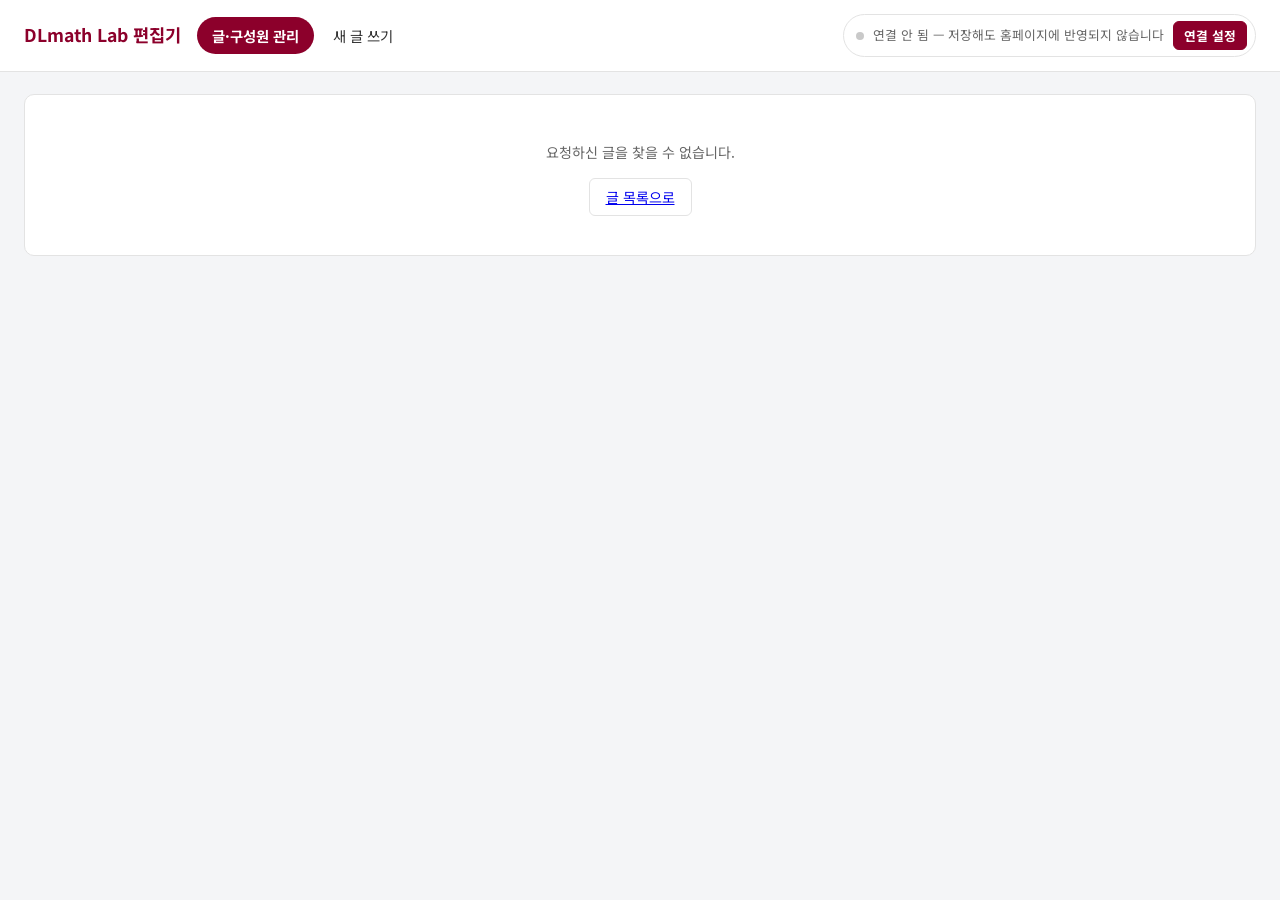
<file: admin-edit.html>
<!DOCTYPE html>
<html lang="ko">
<head>
    <meta charset="UTF-8">
    <meta name="viewport" content="width=device-width, initial-scale=1.0">
    <meta name="robots" content="noindex, nofollow">
    <title>DLmath Lab - 글 수정</title>
    <link href="https://fonts.googleapis.com/css2?family=Noto+Sans+KR:wght@300;400;700&display=swap" rel="stylesheet">
    <link rel="stylesheet" href="admin.css">
</head>
<body>

<div class="admin-top" id="topbar"></div>

<div class="admin-wrap">
    <div id="editor-root"></div>
</div>

<script src="news-data.js"></script>
<script src="people-data.js"></script>
<script src="publications-data.js"></script>
<script src="admin-common.js"></script>
<script src="admin-richtext.js"></script>
<script src="admin-editor.js"></script>
<script>initEditor({ mode: "edit" });</script>

</body>
</html>
</file>
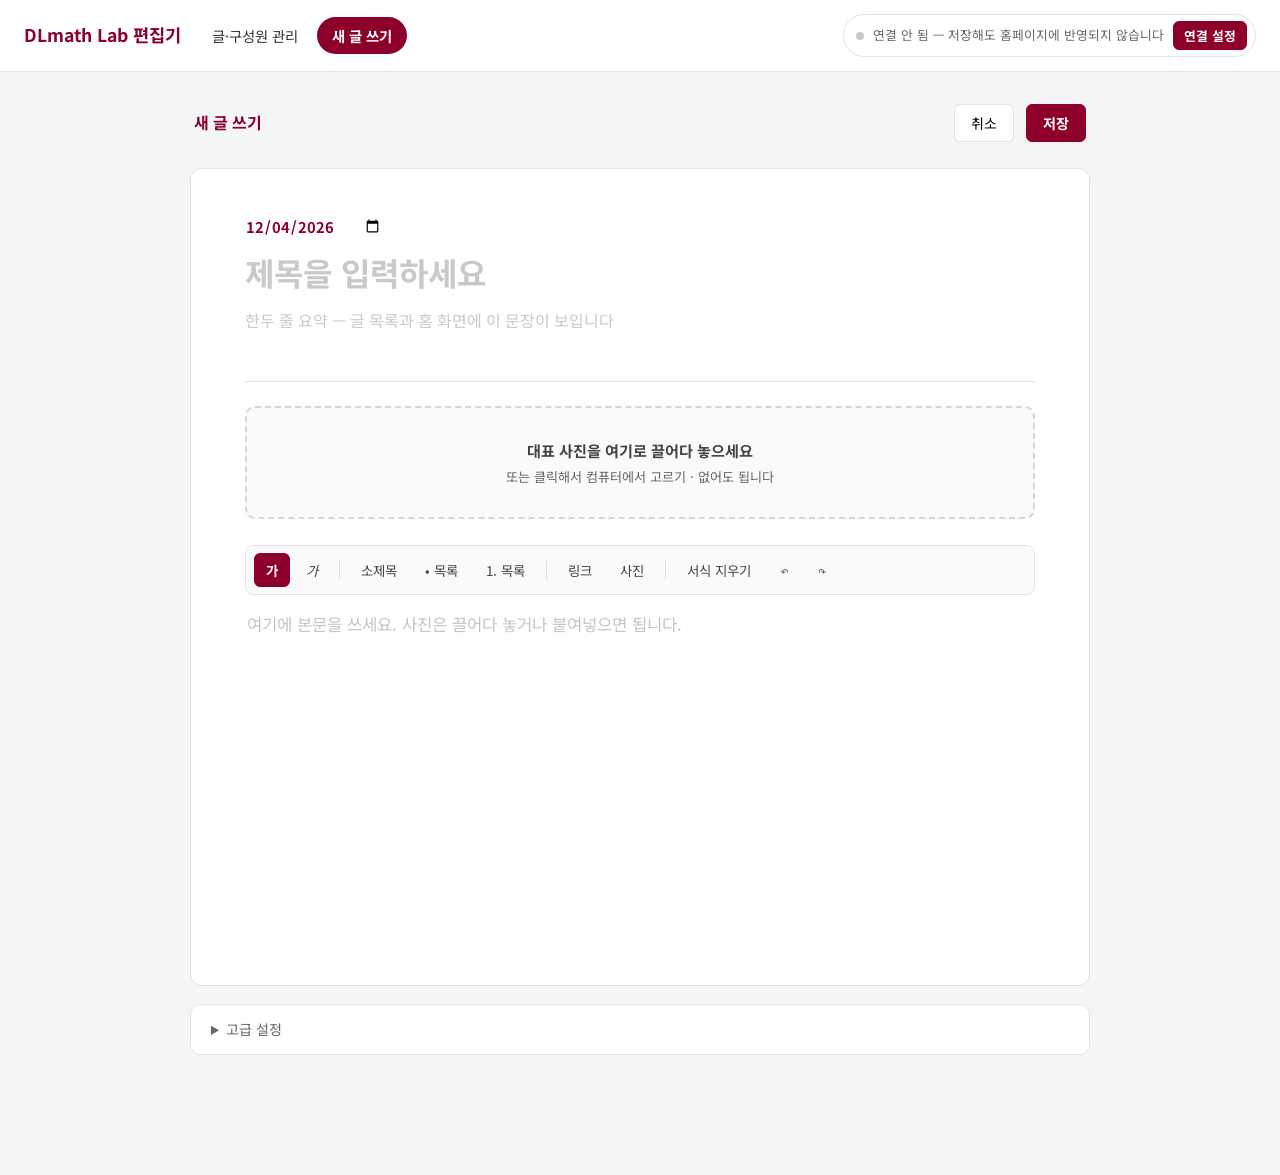
<file: admin-write.html>
<!DOCTYPE html>
<html lang="ko">
<head>
    <meta charset="UTF-8">
    <meta name="viewport" content="width=device-width, initial-scale=1.0">
    <meta name="robots" content="noindex, nofollow">
    <title>DLmath Lab - 새 글 쓰기</title>
    <link href="https://fonts.googleapis.com/css2?family=Noto+Sans+KR:wght@300;400;700&display=swap" rel="stylesheet">
    <link rel="stylesheet" href="admin.css">
</head>
<body>

<div class="admin-top" id="topbar"></div>

<div class="admin-wrap">
    <div id="editor-root"></div>
</div>

<script src="news-data.js"></script>
<script src="people-data.js"></script>
<script src="publications-data.js"></script>
<script src="admin-common.js"></script>
<script src="admin-richtext.js"></script>
<script src="admin-editor.js"></script>
<script>initEditor({ mode: "write" });</script>

</body>
</html>
</file>
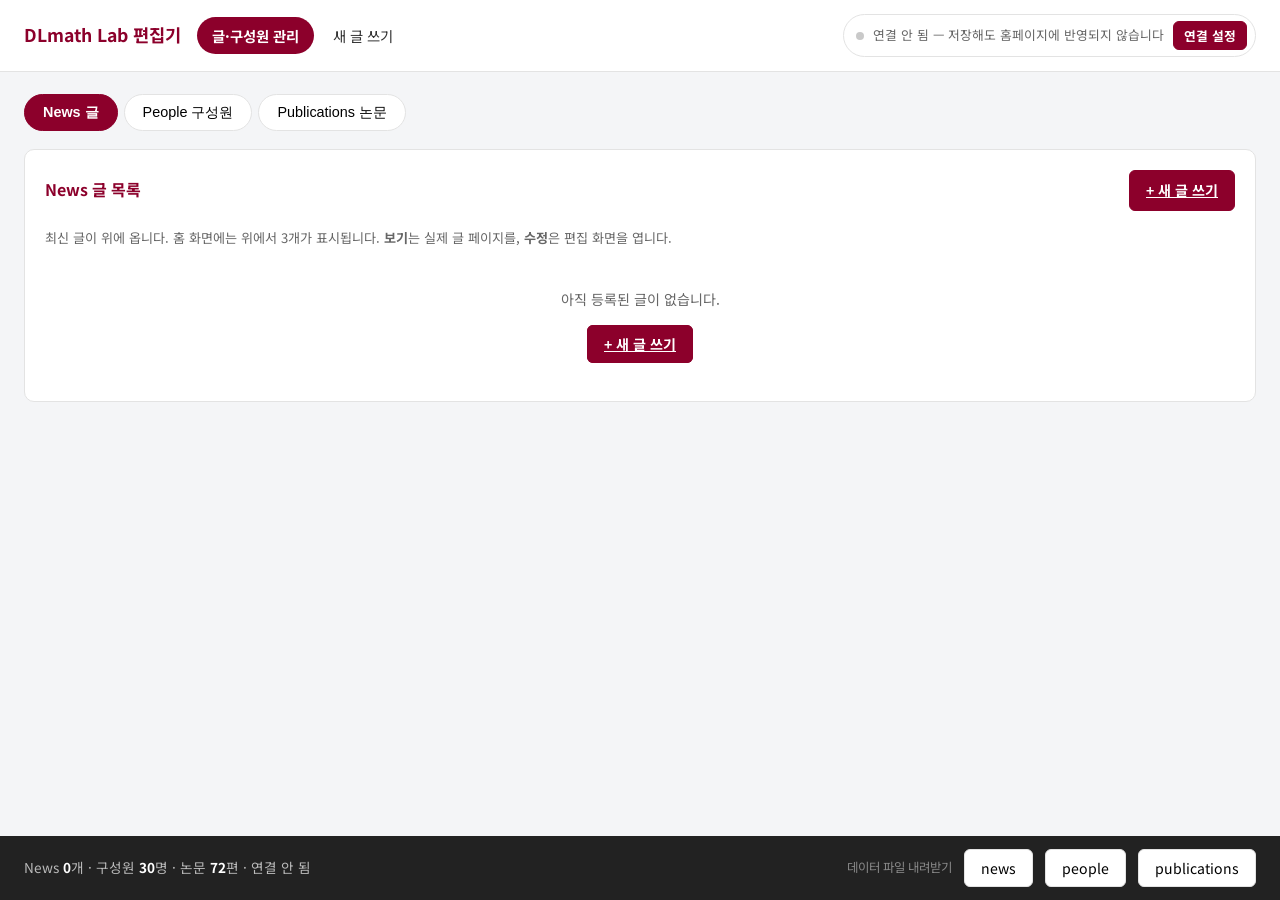
<file: admin.html>
<!DOCTYPE html>
<html lang="ko">
<head>
    <meta charset="UTF-8">
    <meta name="viewport" content="width=device-width, initial-scale=1.0">
    <meta name="robots" content="noindex, nofollow">
    <title>DLmath Lab - 관리</title>
    <link href="https://fonts.googleapis.com/css2?family=Noto+Sans+KR:wght@300;400;700&display=swap" rel="stylesheet">
    <link rel="stylesheet" href="admin.css">
</head>
<body>

<div class="admin-top" id="topbar"></div>

<div class="admin-wrap">

    <!-- 아직 반영되지 않은 편집 안내 -->
    <div class="banner hide" id="draft-banner">
        <div class="grow">
            <b>아직 홈페이지에 반영되지 않은 편집 내용이 있습니다.</b><br>
            오른쪽 위 [연결 설정]에서 GitHub 를 연결하면 [지금 반영]으로 바로 올릴 수 있습니다.
            연결하지 않으면 아래에서 데이터 파일을 내려받아 직접 덮어써야 합니다.
        </div>
        <button class="btn" id="btn-draft-save">지금 반영</button>
        <button class="btn btn-danger" id="btn-draft-drop">편집 버리기</button>
    </div>

    <div class="admin-tabs" style="margin-bottom:18px;">
        <button id="tab-news">News 글</button>
        <button id="tab-people">People 구성원</button>
        <button id="tab-pub">Publications 논문</button>
    </div>


    <!-- ============ News ============ -->
    <div class="panel" id="panel-news">
        <div class="card">
            <div class="editor-head">
                <h2>News 글 목록</h2>
                <div class="spacer"></div>
                <a class="btn btn-main" href="admin-write.html">+ 새 글 쓰기</a>
            </div>
            <p class="hint">
                최신 글이 위에 옵니다. 홈 화면에는 위에서 3개가 표시됩니다.
                <b>보기</b>는 실제 글 페이지를, <b>수정</b>은 편집 화면을 엽니다.
            </p>
            <div class="list" id="news-list"></div>
        </div>
    </div>


    <!-- ============ People ============ -->
    <div class="panel" id="panel-people">
        <div class="cols cols-people">

            <div class="card">
                <h2>구성원</h2>
                <p class="hint">
                    화살표로 순서를 바꾸면 홈페이지에도 그 순서로 나옵니다.
                    졸업한 학생은 [수정]에서 그룹을 Alumni 로 바꾸면 그대로 옮겨집니다.
                </p>
                <div id="people-list"></div>
                <button class="btn" id="btn-add-group" style="margin-top:12px;">+ 그룹 추가</button>
            </div>

            <div class="card hide" id="member-form">
                <h2 id="member-form-title">구성원 수정</h2>

                <div class="field">
                    <label for="m-group">그룹</label>
                    <select id="m-group"></select>
                    <p class="desc">다른 그룹을 고르면 그쪽으로 옮겨집니다.</p>
                </div>

                <div class="field">
                    <label for="m-name">이름</label>
                    <input type="text" id="m-name" placeholder="예) Younghyuk Kim">
                    <p class="desc">필수 항목입니다.</p>
                </div>

                <div class="field">
                    <label for="m-role">역할</label>
                    <input type="text" id="m-role" placeholder="예) Professor">
                    <p class="desc">이름 바로 아래 한 줄. 학생은 보통 비워둡니다.</p>
                </div>

                <div class="field">
                    <label for="m-degree">Degree</label>
                    <input type="text" id="m-degree" placeholder="예) M.S. Alumni | 2025">
                </div>

                <div class="field">
                    <label for="m-current">Current</label>
                    <input type="text" id="m-current" placeholder="예) Ph.D. student at Cornell University">
                </div>

                <div class="field">
                    <label for="m-email">Email</label>
                    <input type="text" id="m-email" placeholder="예) abc@korea.ac.kr">
                </div>

                <div class="field">
                    <label for="m-interests">Research Interests</label>
                    <textarea id="m-interests" rows="2" placeholder="예) Deep Learning, Computer Vision"></textarea>
                </div>

                <div class="field">
                    <label for="m-homepage">Homepage</label>
                    <input type="text" id="m-homepage" placeholder="https://...">
                    <p class="desc">반드시 https:// 로 시작해야 합니다. 비우면 표시되지 않습니다.</p>
                </div>

                <div class="form-actions">
                    <button class="btn btn-main" id="btn-save-member">적용</button>
                    <button class="btn" id="btn-cancel-member">닫기</button>
                </div>
            </div>

        </div>
    </div>


    <!-- ============ Publications ============ -->
    <div class="panel" id="panel-pub">
        <div class="cols cols-people">

            <div class="card">
                <div class="editor-head">
                    <h2>논문</h2>
                    <div class="spacer"></div>
                    <button class="btn btn-main" id="btn-add-pub">+ 논문 추가</button>
                </div>
                <p class="hint">
                    연도별로 묶여서 표시되고, 홈페이지에도 같은 순서로 나옵니다.
                    화살표는 <b>같은 연도 안에서만</b> 자리를 바꿉니다.
                </p>
                <div id="pub-list"></div>
            </div>

            <div class="card hide" id="pub-form">
                <h2 id="pub-form-title">논문 수정</h2>

                <div class="field">
                    <label for="p-year">연도</label>
                    <input type="text" id="p-year" placeholder="2026" style="max-width:140px;">
                    <p class="desc">네 자리 숫자. 이 값으로 연도별로 묶입니다.</p>
                </div>

                <div class="field">
                    <label for="p-title">논문 제목</label>
                    <textarea id="p-title" rows="3" placeholder="논문 제목을 그대로 적어 주세요"></textarea>
                </div>

                <div class="field">
                    <label for="p-venue">학술지 / 학회</label>
                    <input type="text" id="p-venue" placeholder="예) Journal of Statistical Physics 192, 146">
                    <p class="desc">권·호·쪽수까지 함께 적으면 됩니다.</p>
                </div>

                <div class="field">
                    <label>학술지 글자색</label>
                    <div class="swatches" id="p-colors"></div>
                    <div style="display:flex;align-items:center;gap:12px;margin-top:10px;">
                        <input type="text" id="p-color" placeholder="#0a7a3d" style="max-width:150px;">
                        <label class="check"><input type="checkbox" id="p-bold"> 굵게</label>
                    </div>
                    <p class="desc">위에서 고르거나, 직접 색상 코드를 적어도 됩니다. 비우면 기본 파랑입니다.</p>
                    <div class="pub-preview" id="p-preview"></div>
                </div>

                <div class="field">
                    <label for="p-link">링크 (선택)</label>
                    <input type="text" id="p-link" placeholder="https://...">
                    <p class="desc">비워두면 제목으로 구글 학술검색을 여는 주소가 자동으로 만들어집니다.</p>
                </div>

                <div class="form-actions">
                    <button class="btn btn-main" id="btn-save-pub">적용</button>
                    <button class="btn" id="btn-cancel-pub">닫기</button>
                </div>
            </div>

        </div>
    </div>

</div>


<div class="savebar">
    <div class="msg" id="status"></div>
    <span class="dl-label">데이터 파일 내려받기</span>
    <button class="btn" id="btn-dl-news">news</button>
    <button class="btn" id="btn-dl-people">people</button>
    <button class="btn" id="btn-dl-pub">publications</button>
</div>

<script src="news-data.js"></script>
<script src="people-data.js"></script>
<script src="publications-data.js"></script>
<script src="admin-common.js"></script>
<script src="admin.js"></script>

</body>
</html>
</file>
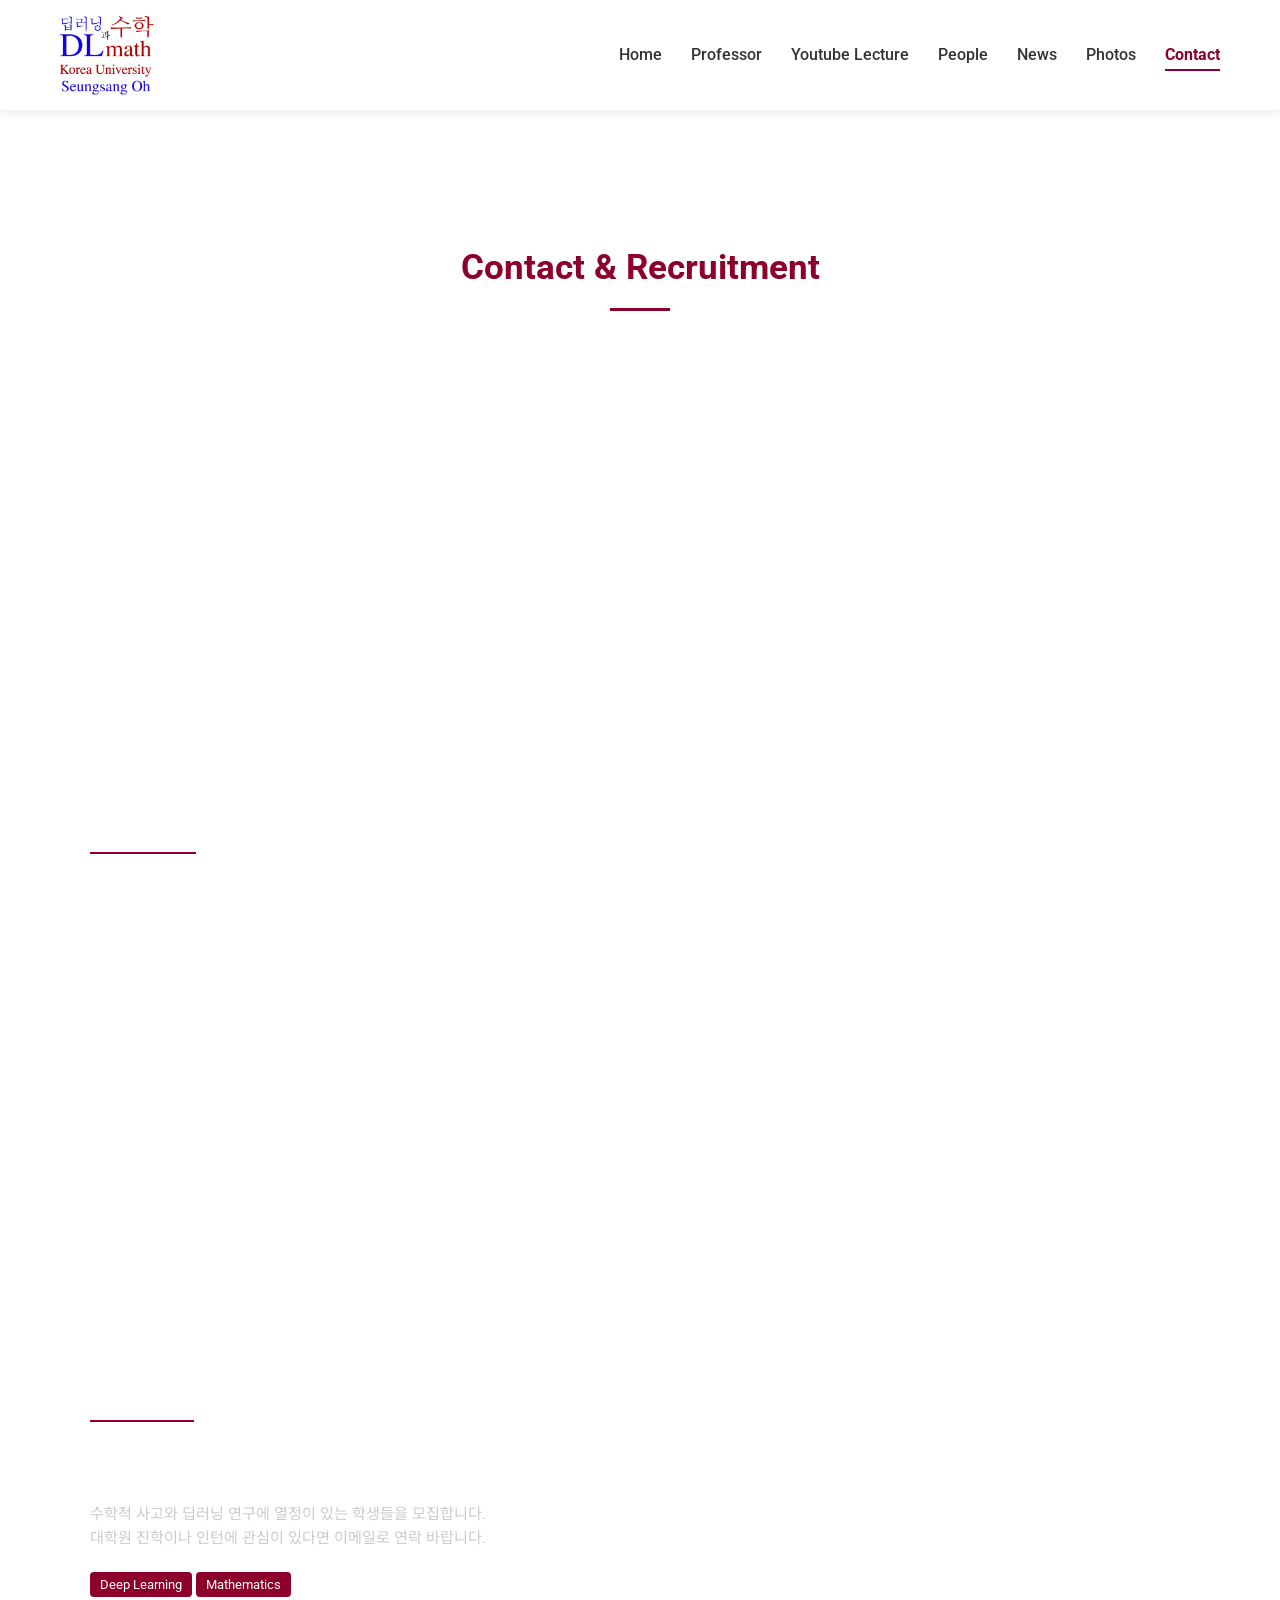
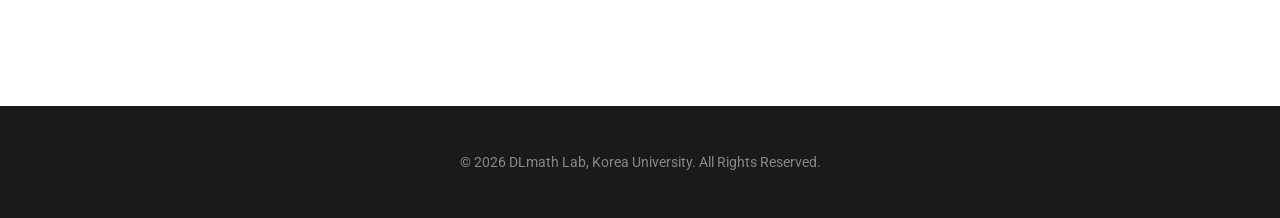
<file: contact.html>
<!DOCTYPE html>
<html lang="ko">
<head>
    <meta charset="UTF-8">
    <meta name="viewport" content="width=device-width, initial-scale=1.0">
    <title>DLmath Lab - Contact</title>
    <link href="https://fonts.googleapis.com/css2?family=Noto+Sans+KR:wght@300;400;700&family=Roboto:wght@300;400;700&display=swap" rel="stylesheet">
    <link rel="stylesheet" href="style.css">
</head>
<body>

    <header class="header">
        <div class="container nav-container">
            <div class="logo">
                <a href="index.html">
                    <img src="jpg/Logo/Logo.jpg" alt="DLmath Logo" class="logo-img">
                </a>
            </div>
            <nav class="nav-menu">
                <a href="index.html">Home</a>
                <a href="https://sites.google.com/view/seungsangoh/" target="_blank" rel="noopener">Professor</a>
                <a href="for_students.html">Youtube Lecture</a>
                <a href="people.html">People</a>
                <a href="news.html">News</a>
                <a href="photos.html">Photos</a>
                <a href="contact.html" class="active">Contact</a>
            </nav>
        </div>
    </header>

    <main class="sub-page-content">
        <div class="section-container">
            <h2 class="section-title">Contact & Recruitment</h2>
            
            <div class="contact-layout">
                <div class="map-box">
                    <iframe 
                        width="100%" 
                        height="400" 
                        style="border:0;" 
                        loading="lazy" 
                        allowfullscreen 
                        referrerpolicy="no-referrer-when-downgrade"
                        src="https://www.google.com/maps?q=서울특별시+성북구+안암동3가+137-11&output=embed">
                    </iframe>
                </div>

                <div class="contact-info bg-dark" style="padding: 30px; border-radius: 8px; color: white;">
                    <h3 style="color: #fff; border-bottom: 2px solid #8C002B; display:inline-block; padding-bottom:5px;">Contact Info</h3>
                    <p style="margin-top: 20px;">
                        <strong>Address:</strong><br>
                        서울특별시 성북구 안암동3가 137-11 520호<br>
                        (고려대학교 아산이학관)<br><br>
                        Room 520, Asan Science Building Korea University<br>
                        137-11 Anam-dong 3-ga, Seongbuk-gu<br>
                        Seoul 02841<br>
                        Republic of Korea<br>
                    </p>
                    <p>
                        <strong>Email:</strong><br>
                        seungsang@korea.ac.kr
                    </p>
                    <p>
                        <strong>TEL:</strong><br>
                        +82-2-3290-3086
                    </p>
                    <p>
                        <strong>학생 연구실:</strong><br>
                        고려대학교 아산이학관 532A호<br>
                        Room 532A, Asan Science Building Korea University
                    </p>

                    <br>

                    <h3 style="color: #fff; border-bottom: 2px solid #8C002B; display:inline-block; padding-bottom:5px;">Recruitment</h3>
                    <p style="margin-top: 20px;">
                        <strong>We are looking for motivated students!</strong>
                    </p>
                    <p style="font-size: 0.95rem; color: #ccc;">
                        수학적 사고와 딥러닝 연구에 열정이 있는 학생들을 모집합니다.<br>
                        대학원 진학이나 인턴에 관심이 있다면 이메일로 연락 바랍니다.
                    </p>
                    <div style="margin-top: 20px;">
                        <span style="background-color: #8C002B; padding: 5px 10px; border-radius: 4px; font-size: 0.8rem;">Deep Learning</span>
                        <span style="background-color: #8C002B; padding: 5px 10px; border-radius: 4px; font-size: 0.8rem;">Mathematics</span>
                    </div>
                </div>
            </div>
        </div>
    </main>

    <footer>
        <p>© 2026 DLmath Lab, Korea University. All Rights Reserved.</p>
    </footer>

</body>

</html>
</file>
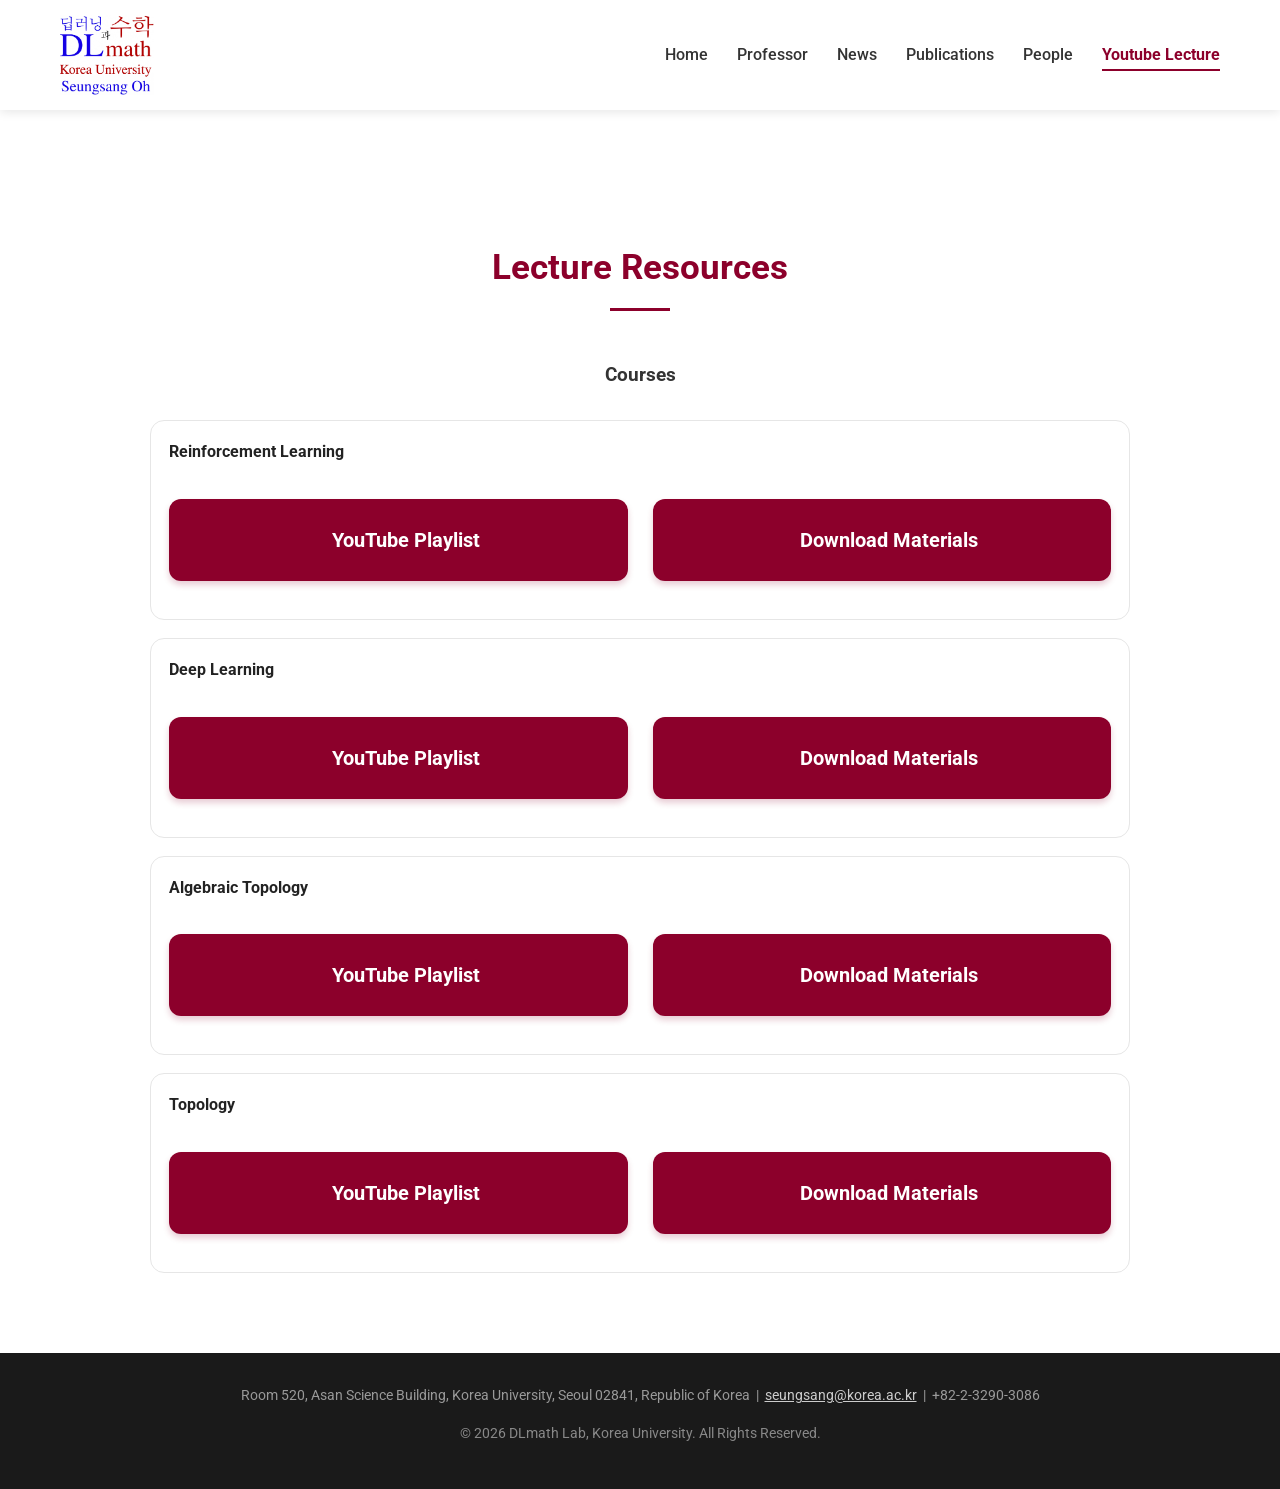
<file: for_students.html>
<!DOCTYPE html>
<html lang="ko">
<head>
    <meta charset="UTF-8">
    <meta name="viewport" content="width=device-width, initial-scale=1.0">
    <title>DLmath Lab - For Students</title>
    <link href="https://fonts.googleapis.com/css2?family=Noto+Sans+KR:wght@300;400;700&family=Roboto:wght@300;400;700&display=swap" rel="stylesheet">
    <link rel="stylesheet" href="style.css">
</head>
<body>

    <header class="header">
        <div class="container nav-container">
            <div class="logo">
                <a href="index.html">
                    <img src="jpg/Logo/Logo.jpg" alt="DLmath Logo" class="logo-img">
                </a>
            </div>
            <nav class="nav-menu">
                <a href="index.html">Home</a>
                <a href="https://sites.google.com/view/seungsangoh/" target="_blank" rel="noopener noreferrer">Professor</a>
                <a href="news.html">News</a>
                <a href="publications.html">Publications</a>
                <a href="people.html">People</a>
                <a href="for_students.html" class="active">Youtube Lecture</a>
            </nav>
        </div>
    </header>

    <main class="sub-page-content">
        <div class="section-container">
            <h2 class="section-title">Lecture Resources</h2>

            <!-- ✅ Courses: YouTube + Download paired -->
            <div class="video-section">
                <h3 style="text-align:center; margin-bottom: 30px; color:#333;">Courses</h3>

                <!-- 카드들을 깔끔히 보이게: 기존 CSS 건드리기 싫으면 인라인로 최소만 -->
                <div style="display:grid; gap:18px; max-width: 980px; margin: 0 auto;">
                    
                    <!-- Reinforcement Learning -->
                    <div style="border:1px solid #e6e6e6; border-radius:14px; padding:18px;">
                        <h4 style="margin:0 0 14px 0; color:#222;">Reinforcement Learning</h4>
                        <div class="button-grid">
                            <a href="https://www.youtube.com/watch?v=HXIbrL-glpU&list=PLvbUC2Zh5oJtYXow4jawpZJ2xBel6vGhC" target="_blank" class="youtube-btn">
                                <span class="icon"></span> YouTube Playlist
                            </a>
                            <a href="https://drive.google.com/uc?export=download&id=1531Lf_pPbhTW1SZYcSvsxRq-TBpIrir-" class="youtube-btn">
                                <span class="icon"></span> Download Materials
                            </a>
                        </div>
                    </div>

                    <!-- Deep Learning -->
                    <div style="border:1px solid #e6e6e6; border-radius:14px; padding:18px;">
                        <h4 style="margin:0 0 14px 0; color:#222;">Deep Learning</h4>
                        <div class="button-grid">
                            <a href="https://www.youtube.com/watch?v=dkm0RrmnH4s&list=PLvbUC2Zh5oJvByu9KL82bswYT2IKf0K1M" target="_blank" class="youtube-btn">
                                <span class="icon"></span> YouTube Playlist
                            </a>
                            <a href="https://drive.google.com/uc?export=download&id=1PQtL045bsPZ8UmtC1kVZxj9XC-vbqDuX" class="youtube-btn">
                                <span class="icon"></span> Download Materials
                            </a>
                        </div>
                    </div>

                    <!-- Algebraic Topology -->
                    <div style="border:1px solid #e6e6e6; border-radius:14px; padding:18px;">
                        <h4 style="margin:0 0 14px 0; color:#222;">Algebraic Topology</h4>
                        <div class="button-grid">
                            <a href="https://www.youtube.com/watch?v=Lpuhr9M7ufE&list=PLvbUC2Zh5oJt4nGm9jX5egv7fEocQnPoz" target="_blank" class="youtube-btn">
                                <span class="icon"></span> YouTube Playlist
                            </a>
                            <a href="https://drive.google.com/uc?export=download&id=13IViTj26W0R_MyVT4CKJN5WowFF2Mpzs" class="youtube-btn">
                                <span class="icon"></span> Download Materials
                            </a>
                        </div>
                    </div>

                    <!-- Topology -->
                    <div style="border:1px solid #e6e6e6; border-radius:14px; padding:18px;">
                        <h4 style="margin:0 0 14px 0; color:#222;">Topology</h4>
                        <div class="button-grid">
                            <a href="https://www.youtube.com/watch?v=6sjt8_vbrzY&list=PLvbUC2Zh5oJty3nPh-MD1K2Nc9p82DoCt" target="_blank" class="youtube-btn">
                                <span class="icon"></span> YouTube Playlist
                            </a>
                            <a href="https://drive.google.com/uc?export=download&id=1K5KCvupgBJxMzD0W6THEU2muYcKLpOjC" class="youtube-btn">
                                <span class="icon"></span> Download Materials
                            </a>
                        </div>
                    </div>

                </div>
            </div>

        </div>
    </main>

    <footer>
        <p class="footer-contact">
            Room 520, Asan Science Building, Korea University, Seoul 02841, Republic of Korea
            &nbsp;|&nbsp; <a href="mailto:seungsang@korea.ac.kr">seungsang@korea.ac.kr</a>
            &nbsp;|&nbsp; +82-2-3290-3086
        </p>
        <p>© 2026 DLmath Lab, Korea University. All Rights Reserved.</p>
    </footer>

</body>
</html>
</file>
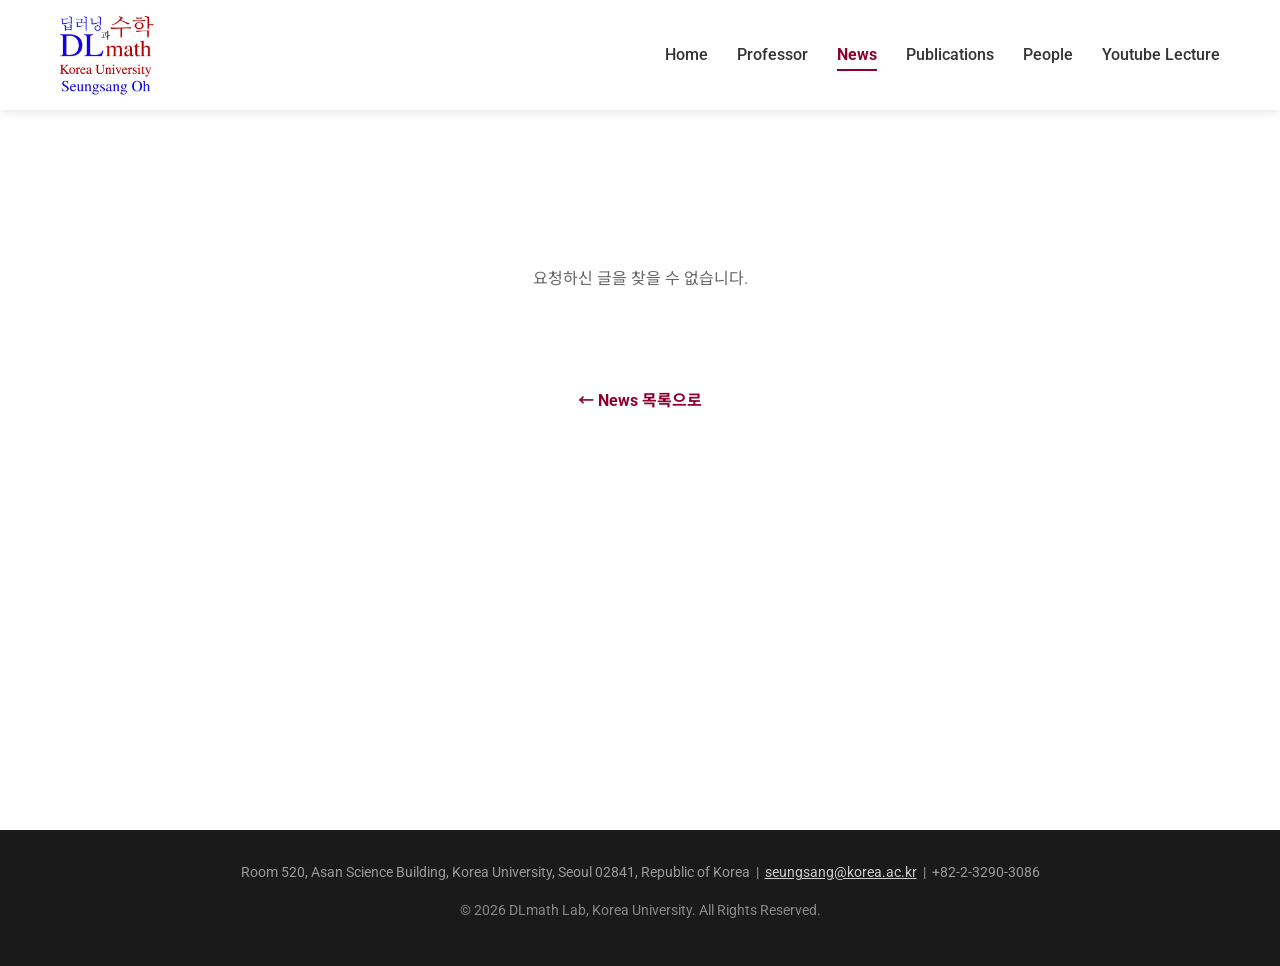
<file: news-post.html>
<!DOCTYPE html>
<html lang="ko">
<head>
    <meta charset="UTF-8">
    <meta name="viewport" content="width=device-width, initial-scale=1.0">
    <title>DLmath Lab - News</title>
    <link href="https://fonts.googleapis.com/css2?family=Noto+Sans+KR:wght@300;400;700&family=Roboto:wght@300;400;700&display=swap" rel="stylesheet">
    <link rel="stylesheet" href="style.css">
</head>
<body>

    <header class="header">
        <div class="container nav-container">
            <div class="logo">
                <a href="index.html">
                    <img src="jpg/Logo/Logo.jpg" alt="DLmath Logo" class="logo-img">
                </a>
            </div>
            <nav class="nav-menu">
                <a href="index.html">Home</a>
                <a href="https://sites.google.com/view/seungsangoh/" target="_blank" rel="noopener noreferrer">Professor</a>
                <a href="news.html" class="active">News</a>
                <a href="publications.html">Publications</a>
                <a href="people.html">People</a>
                <a href="for_students.html">Youtube Lecture</a>
            </nav>
        </div>
    </header>

    <main class="sub-page-content">
        <div class="section-container">
            <article id="news-post" class="news-post"></article>
        </div>
    </main>

    <footer>
        <p class="footer-contact">
            Room 520, Asan Science Building, Korea University, Seoul 02841, Republic of Korea
            &nbsp;|&nbsp; <a href="mailto:seungsang@korea.ac.kr">seungsang@korea.ac.kr</a>
            &nbsp;|&nbsp; +82-2-3290-3086
        </p>
        <p>&copy; 2026 DLmath Lab, Korea University. All Rights Reserved.</p>
    </footer>

    <script src="news-data.js"></script>
    <script src="news.js"></script>
    <script>renderNewsPost();</script>

</body>
</html>
</file>
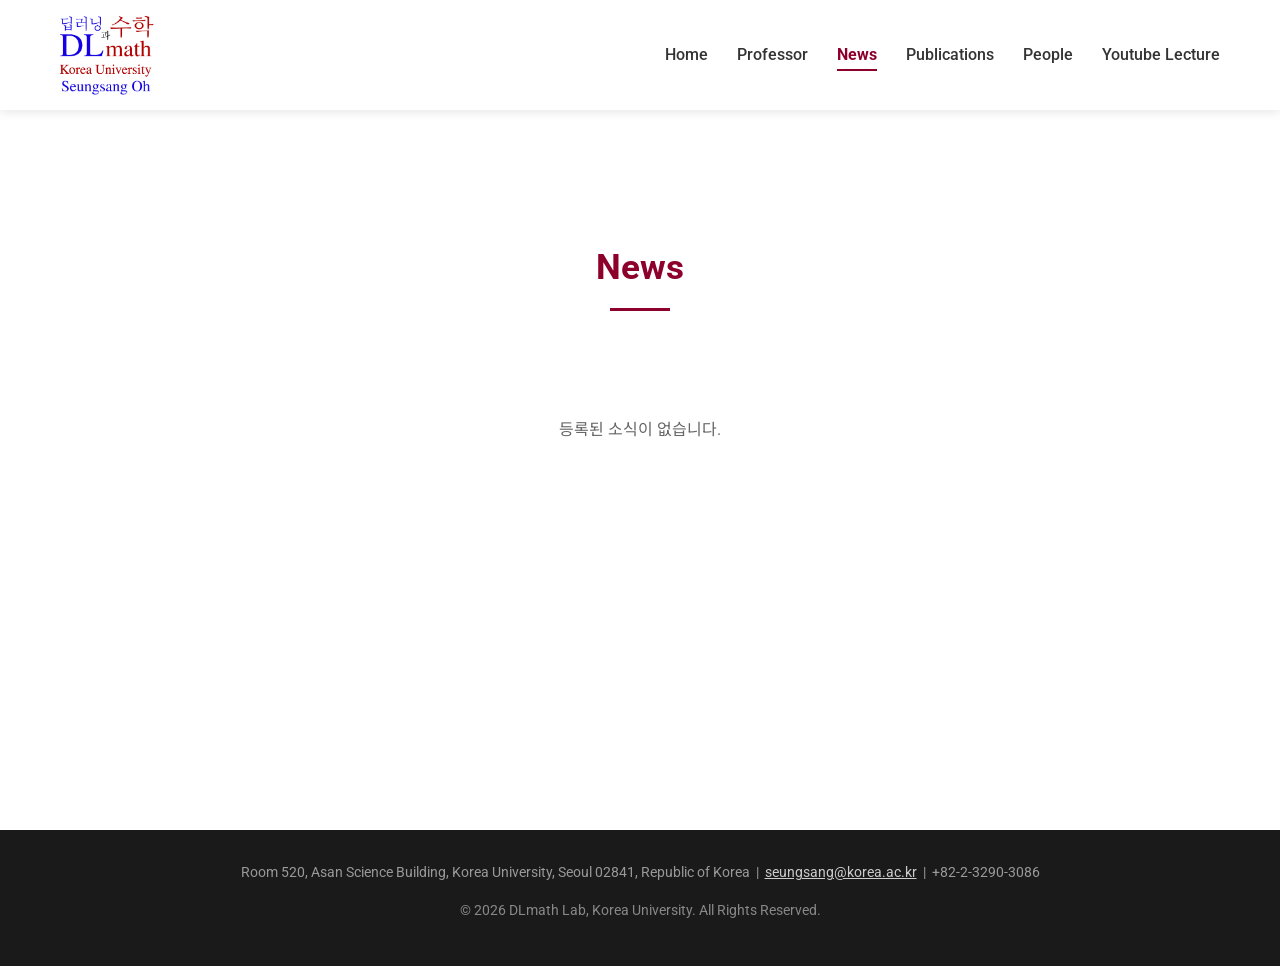
<file: news.html>
<!DOCTYPE html>
<html lang="ko">
<head>
    <meta charset="UTF-8">
    <meta name="viewport" content="width=device-width, initial-scale=1.0">
    <title>DLmath Lab - News</title>
    <meta name="description" content="News and announcements from DLmath Lab, Department of Mathematics, Korea University." />
    <link rel="canonical" href="https://dlmath-lab.github.io/news.html" />
    <link href="https://fonts.googleapis.com/css2?family=Noto+Sans+KR:wght@300;400;700&family=Roboto:wght@300;400;700&display=swap" rel="stylesheet">
    <link rel="stylesheet" href="style.css">
</head>
<body>

    <header class="header">
        <div class="container nav-container">
            <div class="logo">
                <a href="index.html">
                    <img src="jpg/Logo/Logo.jpg" alt="DLmath Logo" class="logo-img">
                </a>
            </div>
            <nav class="nav-menu">
                <a href="index.html">Home</a>
                <a href="https://sites.google.com/view/seungsangoh/" target="_blank" rel="noopener noreferrer">Professor</a>
                <a href="news.html" class="active">News</a>
                <a href="publications.html">Publications</a>
                <a href="people.html">People</a>
                <a href="for_students.html">Youtube Lecture</a>
            </nav>
        </div>
    </header>

    <main class="sub-page-content">
        <div class="section-container">
            <h2 class="section-title">News</h2>
            <div id="news-all" class="news-list"></div>
        </div>
    </main>

    <footer>
        <p class="footer-contact">
            Room 520, Asan Science Building, Korea University, Seoul 02841, Republic of Korea
            &nbsp;|&nbsp; <a href="mailto:seungsang@korea.ac.kr">seungsang@korea.ac.kr</a>
            &nbsp;|&nbsp; +82-2-3290-3086
        </p>
        <p>&copy; 2026 DLmath Lab, Korea University. All Rights Reserved.</p>
    </footer>

    <script src="news-data.js"></script>
    <script src="news.js"></script>
    <script>renderNewsList("news-all");</script>

</body>
</html>
</file>
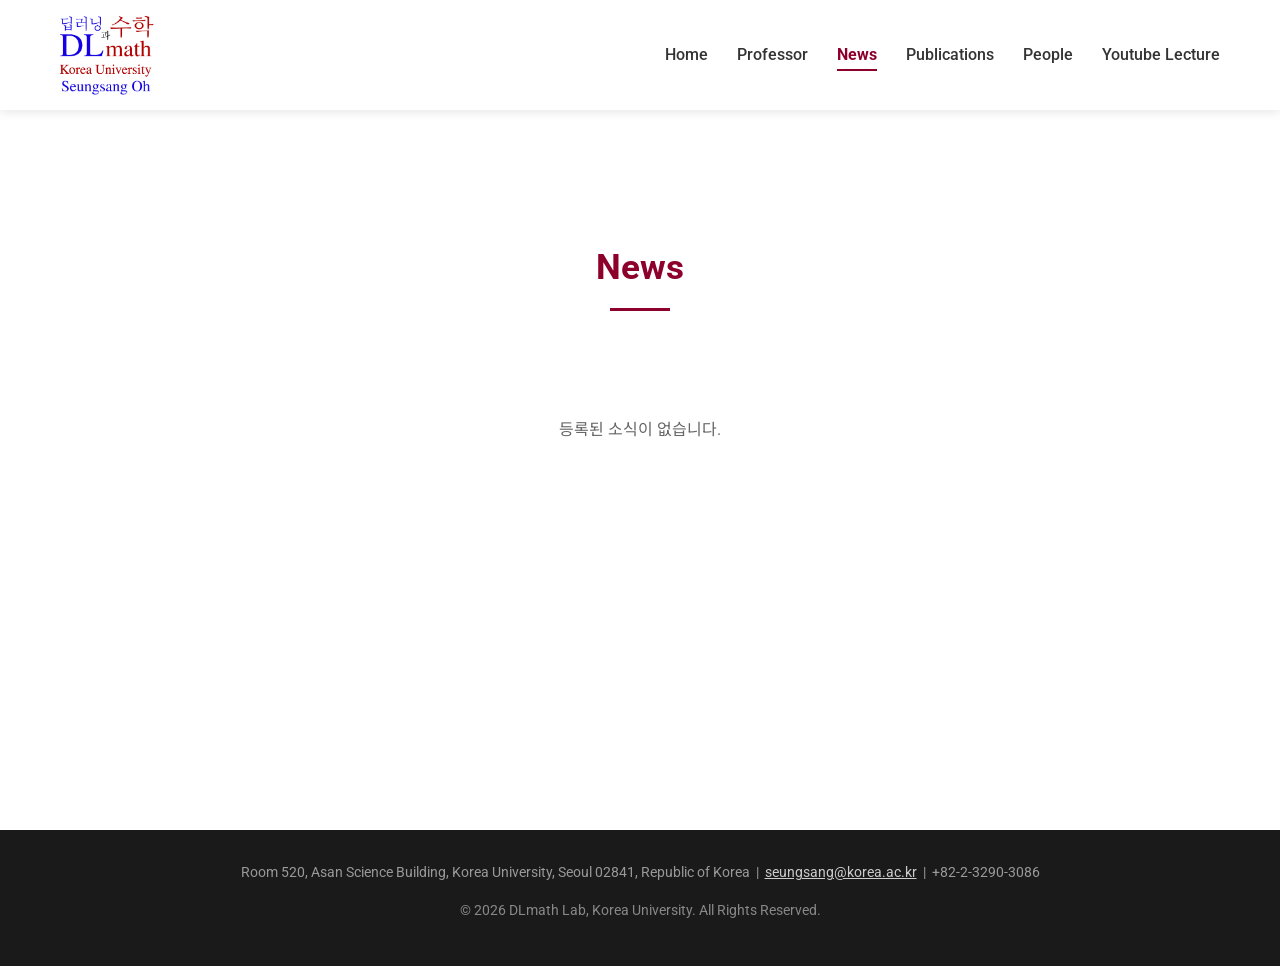
<file: projects.html>
<!DOCTYPE html>
<html lang="ko">
<head>
  <meta charset="UTF-8">
  <meta name="viewport" content="width=device-width, initial-scale=1.0">
  <meta http-equiv="refresh" content="0; url=news.html#projects">
  <link rel="canonical" href="https://dlmath-lab.github.io/news.html#projects">
  <title>Projects moved to News | DLmath Lab</title>
</head>
<body>
  <p>Projects have moved to <a href="news.html#projects">News</a>.</p>
</body>
</html>
</file>
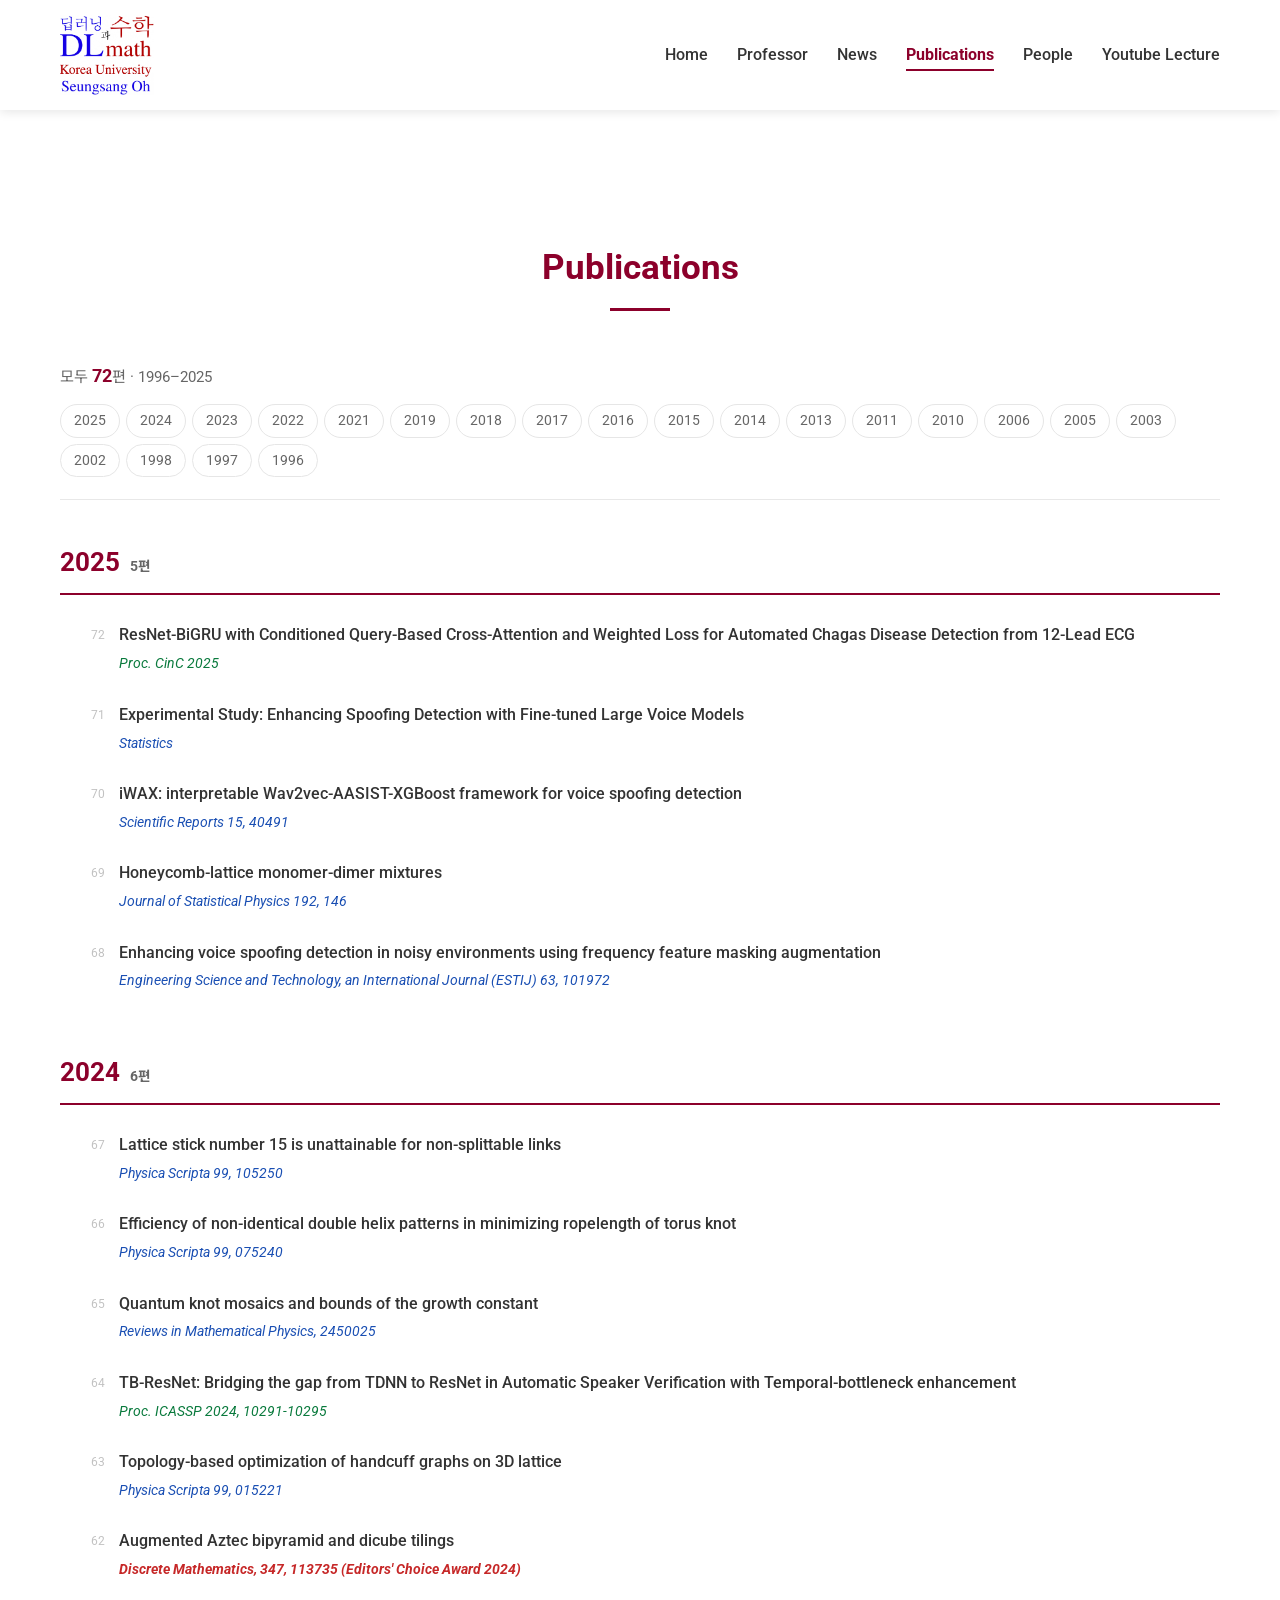
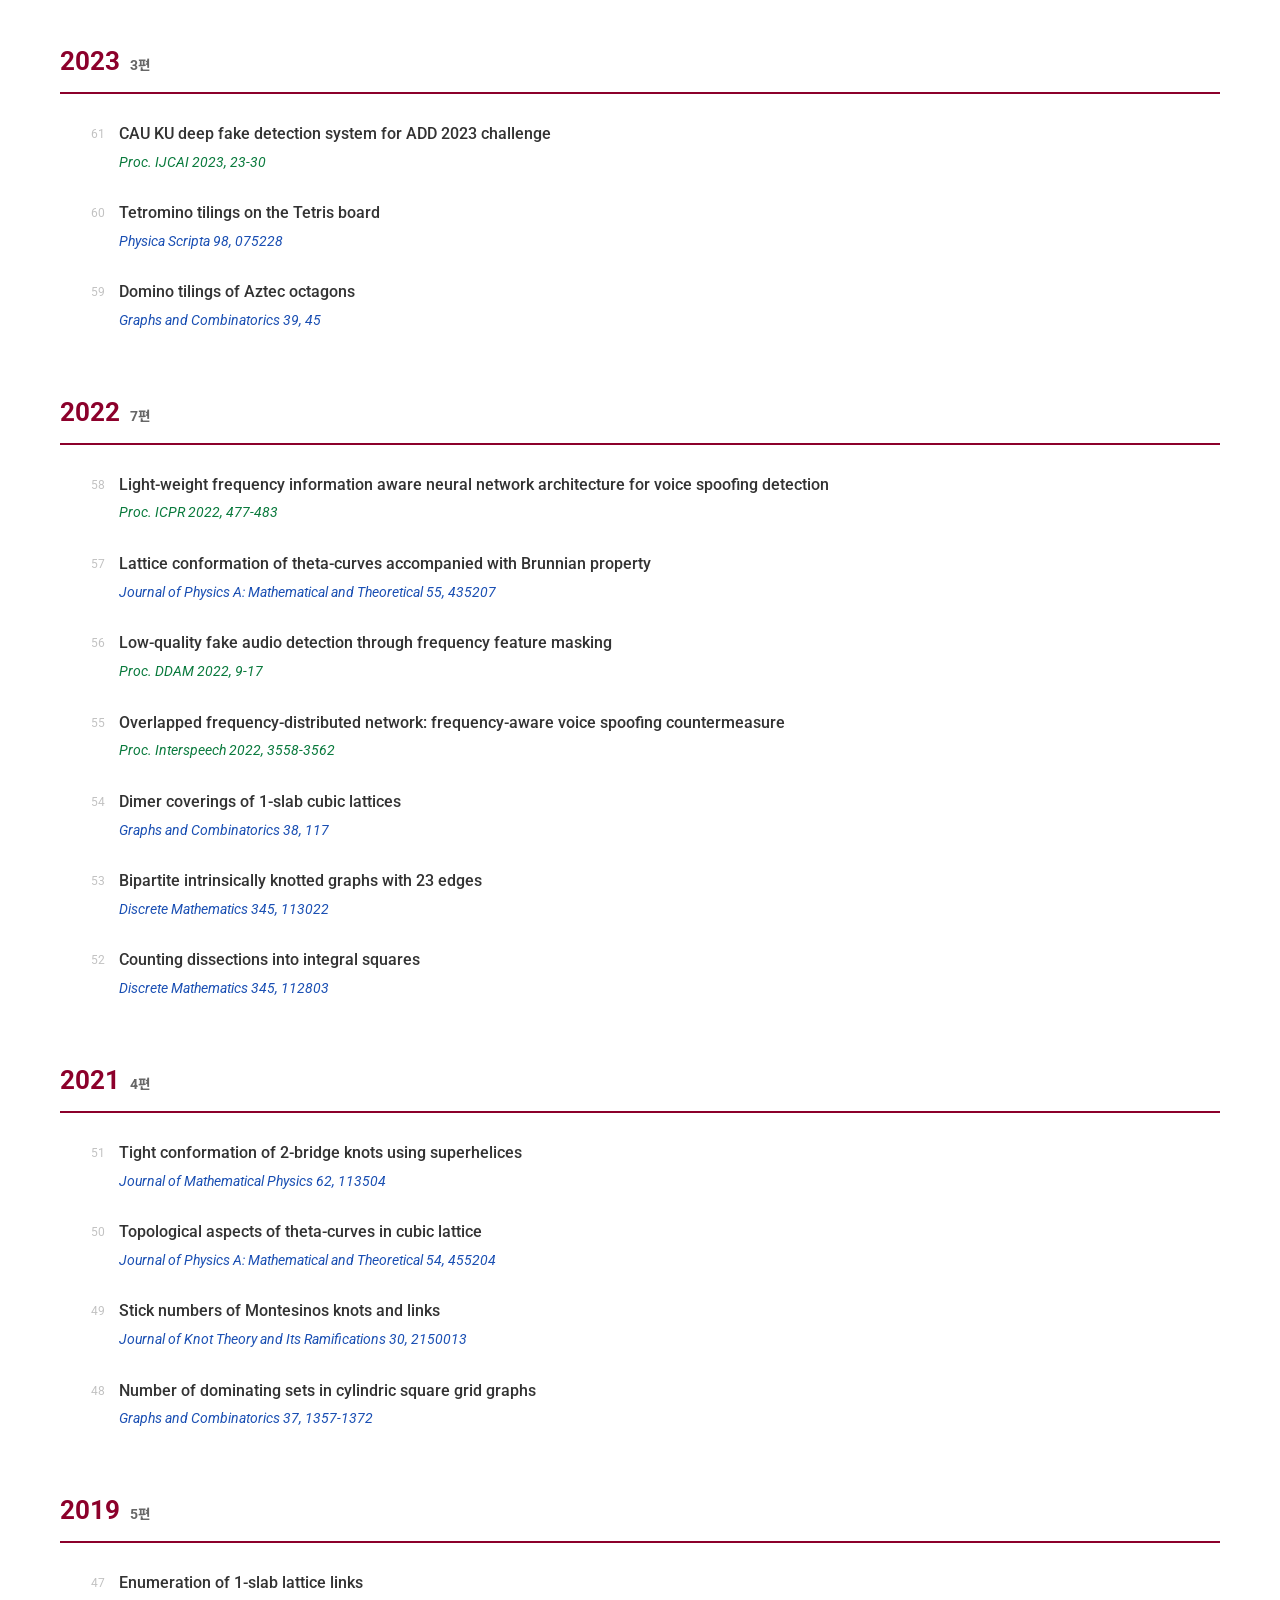
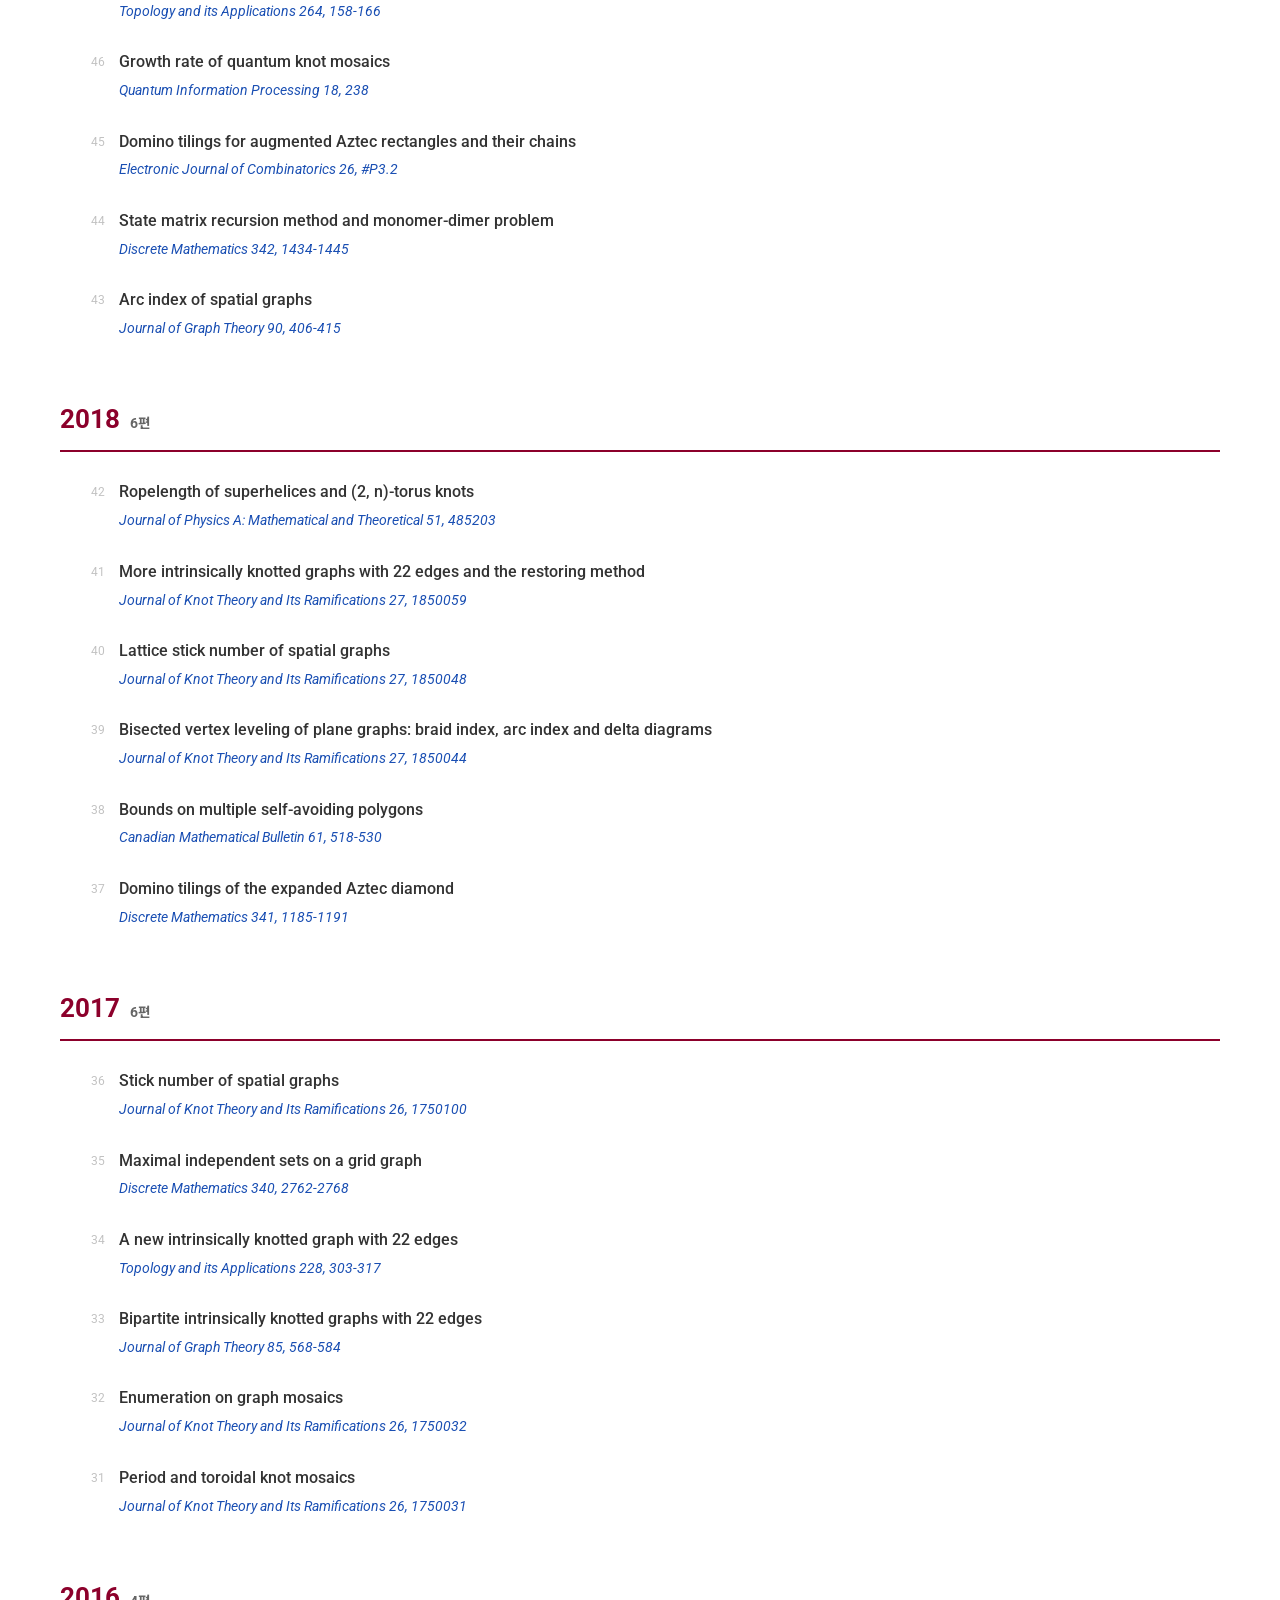
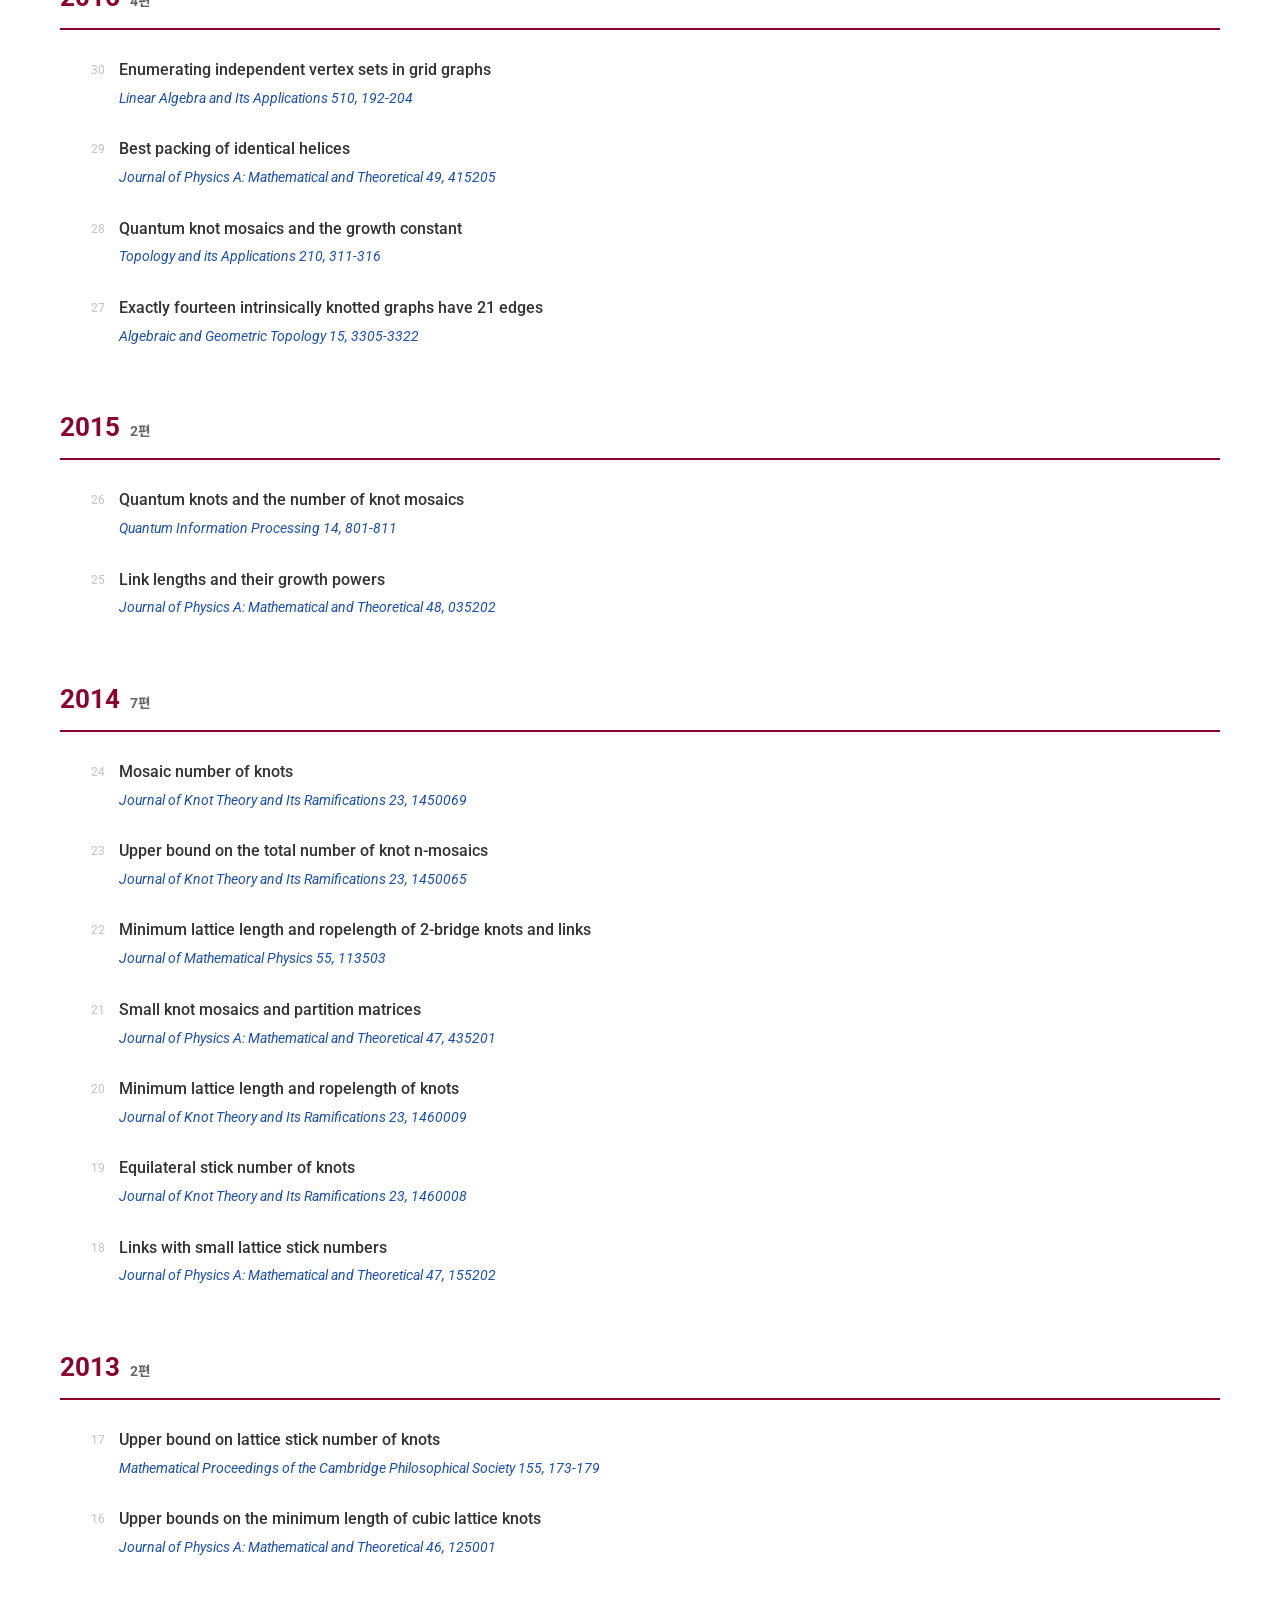
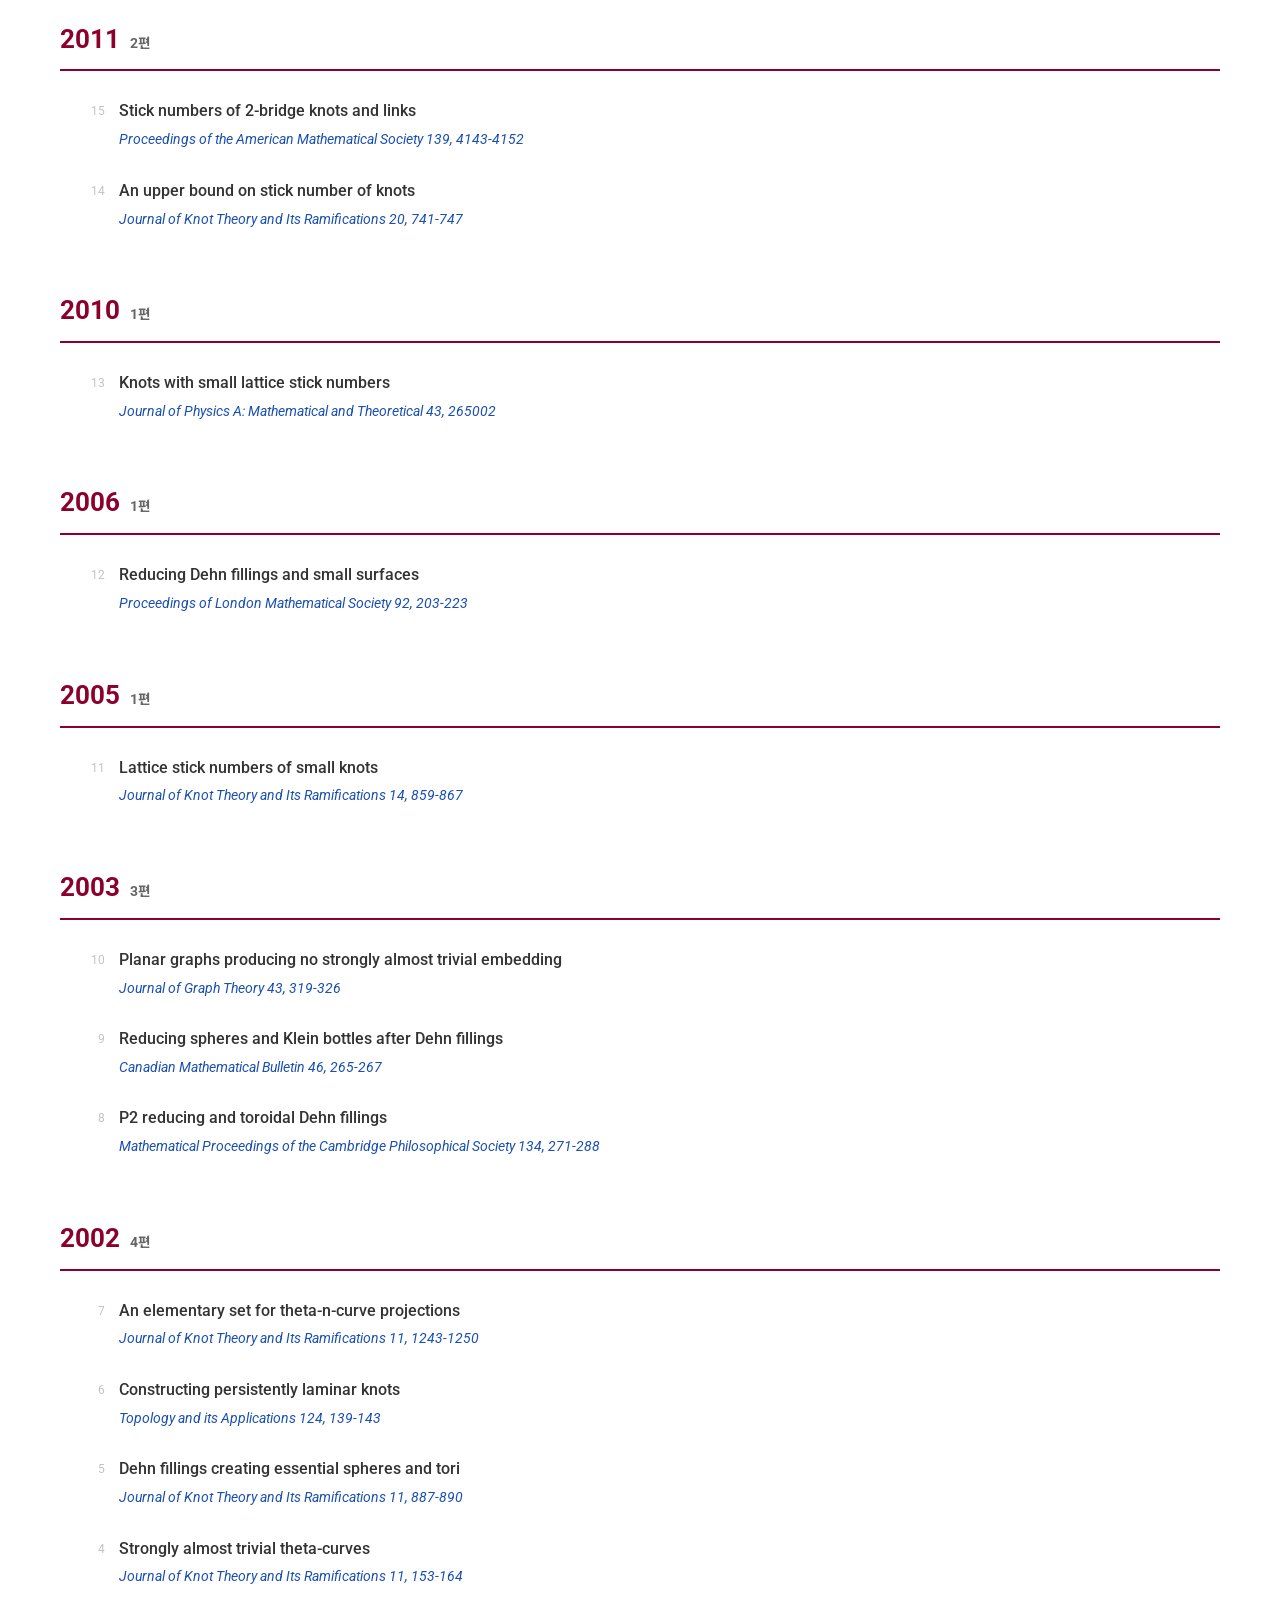
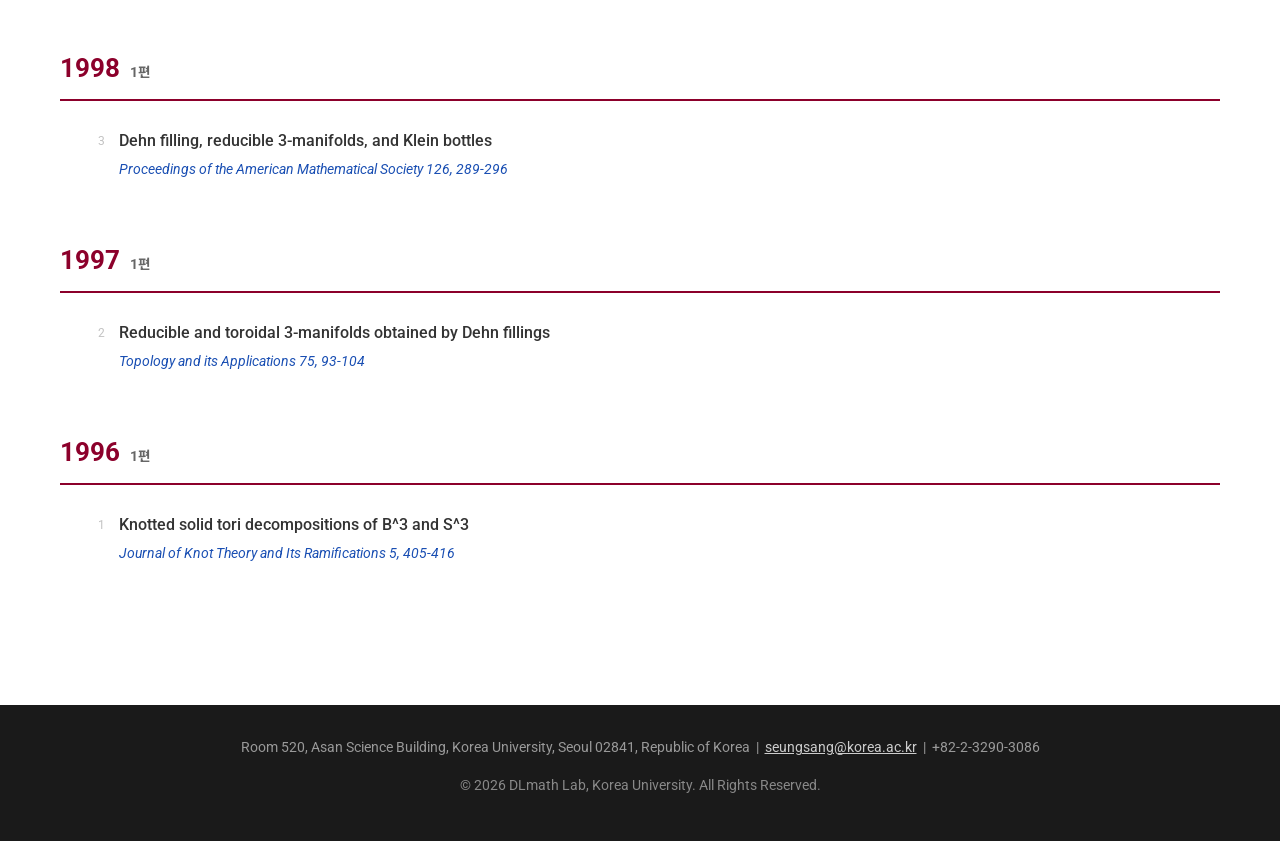
<file: publications.html>
<!DOCTYPE html>
<html lang="ko">
<head>
    <meta charset="UTF-8">
    <meta name="viewport" content="width=device-width, initial-scale=1.0">
    <title>DLmath Lab - Publications</title>
    <meta name="description" content="Publications of DLmath Lab, Department of Mathematics, Korea University." />
    <link rel="canonical" href="https://dlmath-lab.github.io/publications.html" />
    <link href="https://fonts.googleapis.com/css2?family=Noto+Sans+KR:wght@300;400;700&family=Roboto:wght@300;400;700&display=swap" rel="stylesheet">
    <link rel="stylesheet" href="style.css">
</head>
<body>

    <header class="header">
        <div class="container nav-container">
            <div class="logo">
                <a href="index.html">
                    <img src="jpg/Logo/Logo.jpg" alt="DLmath Logo" class="logo-img">
                </a>
            </div>
            <nav class="nav-menu">
                <a href="index.html">Home</a>
                <a href="https://sites.google.com/view/seungsangoh/" target="_blank" rel="noopener noreferrer">Professor</a>
                <a href="news.html">News</a>
                <a href="publications.html" class="active">Publications</a>
                <a href="people.html">People</a>
                <a href="for_students.html">Youtube Lecture</a>
            </nav>
        </div>
    </header>

    <main class="sub-page-content">
        <div class="section-container">
            <h2 class="section-title">Publications</h2>
            <div id="pub-list"></div>
        </div>
    </main>

    <footer>
        <p class="footer-contact">
            Room 520, Asan Science Building, Korea University, Seoul 02841, Republic of Korea
            &nbsp;|&nbsp; <a href="mailto:seungsang@korea.ac.kr">seungsang@korea.ac.kr</a>
            &nbsp;|&nbsp; +82-2-3290-3086
        </p>
        <p>&copy; 2026 DLmath Lab, Korea University. All Rights Reserved.</p>
    </footer>

    <script src="publications-data.js"></script>
    <script src="publications.js"></script>
    <script>renderPublications("pub-list");</script>

</body>
</html>
</file>
<file: admin.css>
/* =========================================================
   admin.html 전용 스타일
   (홈페이지 style.css 와 섞이지 않도록 별도 파일로 둡니다)
   ========================================================= */

:root {
    --ku-crimson: #8C002B;
    --ku-crimson-light: #B22245;
    --text-dark: #333333;
    --text-gray: #666666;
    --line: #e3e3e3;
    --bg: #f4f5f7;
    --white: #ffffff;
}

* { box-sizing: border-box; }

body {
    margin: 0;
    background: var(--bg);
    color: var(--text-dark);
    font-family: 'Noto Sans KR', 'Malgun Gothic', sans-serif;
    font-size: 14px;
    line-height: 1.6;
}

/* ---------- 상단 바 ---------- */
.admin-top {
    position: sticky;
    top: 0;
    z-index: 50;
    display: flex;
    align-items: center;
    gap: 16px;
    padding: 14px 24px;
    background: var(--white);
    border-bottom: 1px solid var(--line);
}

.admin-top h1 {
    margin: 0;
    font-size: 1.1rem;
    color: var(--ku-crimson);
}

.spacer { flex: 1; }

/* 상단 페이지 이동 링크 */
.admin-nav { display: flex; gap: 4px; }

.admin-nav a {
    padding: 7px 15px;
    border-radius: 999px;
    color: var(--text-dark);
    text-decoration: none;
    font-size: 0.9rem;
}

.admin-nav a:hover { background: #f2f2f2; }

.admin-nav a.on {
    background: var(--ku-crimson);
    color: var(--white);
    font-weight: 700;
}

/* 폴더 연결 상태 */
.folder-box {
    display: flex;
    align-items: center;
    gap: 9px;
    padding: 6px 8px 6px 12px;
    border: 1px solid var(--line);
    border-radius: 999px;
}

.folder-box .dot {
    width: 8px;
    height: 8px;
    border-radius: 50%;
    background: #c9c9c9;
    flex-shrink: 0;
}

.folder-box .dot.ok { background: #2e9e4f; }
.folder-box .dot.lock { background: #e0a30c; }

.folder-box .ftxt { font-size: 0.8rem; color: var(--text-gray); }

.admin-tabs {
    display: flex;
    gap: 6px;
}

.admin-tabs button {
    padding: 8px 18px;
    border: 1px solid var(--line);
    border-radius: 999px;
    background: var(--white);
    font-size: 0.9rem;
    cursor: pointer;
}

.admin-tabs button.on {
    background: var(--ku-crimson);
    border-color: var(--ku-crimson);
    color: var(--white);
    font-weight: 700;
}

/* ---------- 공통 버튼 ---------- */
.btn {
    padding: 8px 16px;
    border: 1px solid var(--line);
    border-radius: 6px;
    background: var(--white);
    font-size: 0.88rem;
    font-family: inherit;
    cursor: pointer;
    transition: 0.15s;
}

.btn:hover { border-color: #bbb; background: #fafafa; }

.btn-main {
    background: var(--ku-crimson);
    border-color: var(--ku-crimson);
    color: var(--white);
    font-weight: 700;
}

.btn-main:hover { background: var(--ku-crimson-light); border-color: var(--ku-crimson-light); }

.btn-danger { color: #b3261e; }
.btn-danger:hover { background: #fdf0ef; border-color: #e8b4b0; }

.btn-sm { padding: 4px 10px; font-size: 0.8rem; }

/* ---------- 레이아웃 ---------- */
.admin-wrap {
    max-width: 1500px;
    margin: 0 auto;
    padding: 22px 24px 120px;
}

.panel { display: none; }
.panel.on { display: block; }

.cols {
    display: grid;
    grid-template-columns: 380px 1fr;
    gap: 22px;
    align-items: start;
}

/* 긴 제목이 칸을 밀어내지 않도록 (그리드 칸이 내용보다 작아질 수 있게) */
.cols > *,
.card,
.group,
.group-body,
.row { min-width: 0; }

/* People 탭은 목록이 넓어야 읽기 편하다 */
.cols-people {
    grid-template-columns: 1fr 420px;
}

.card {
    background: var(--white);
    border: 1px solid var(--line);
    border-radius: 10px;
    padding: 20px;
}

.card h2 {
    margin: 0 0 14px;
    font-size: 1rem;
    color: var(--ku-crimson);
}

.hint {
    margin: 0 0 14px;
    font-size: 0.82rem;
    color: var(--text-gray);
}

/* ---------- 목록 ---------- */
.list { display: flex; flex-direction: column; gap: 8px; }

.row {
    display: flex;
    align-items: center;
    gap: 10px;
    padding: 11px 13px;
    border: 1px solid var(--line);
    border-radius: 8px;
    background: var(--white);
}

.row.sel { border-color: var(--ku-crimson); background: #fff8fa; }

.row .grow { flex: 1; min-width: 0; }

.row .t {
    font-weight: 700;
    white-space: nowrap;
    overflow: hidden;
    text-overflow: ellipsis;
}

.row .s {
    font-size: 0.78rem;
    color: var(--text-gray);
    white-space: nowrap;
    overflow: hidden;
    text-overflow: ellipsis;
}

.row .acts { display: flex; gap: 4px; flex-shrink: 0; }

.empty {
    padding: 26px;
    text-align: center;
    color: var(--text-gray);
    font-size: 0.88rem;
}

/* ---------- 그룹 (People) ---------- */
.group {
    border: 1px solid var(--line);
    border-radius: 10px;
    margin-bottom: 14px;
    overflow: hidden;
}

.group-head {
    display: flex;
    align-items: center;
    gap: 8px;
    padding: 11px 14px;
    background: #fafafa;
    border-bottom: 1px solid var(--line);
}

.group-head .gname {
    flex: 1;
    font-weight: 700;
    color: var(--ku-crimson);
}

.group-body { padding: 12px 14px; display: flex; flex-direction: column; gap: 8px; }

/* ---------- 폼 ---------- */
.field { margin-bottom: 15px; }

.field > label {
    display: block;
    margin-bottom: 5px;
    font-size: 0.82rem;
    font-weight: 700;
    color: #555;
}

.field .desc {
    margin: 4px 0 0;
    font-size: 0.76rem;
    color: var(--text-gray);
}

input[type="text"],
input[type="date"],
input[type="password"],
textarea,
select {
    width: 100%;
    padding: 9px 11px;
    border: 1px solid var(--line);
    border-radius: 6px;
    font-family: inherit;
    font-size: 0.9rem;
    color: var(--text-dark);
    background: var(--white);
}

input:focus, textarea:focus, select:focus {
    outline: none;
    border-color: var(--ku-crimson);
}

textarea { resize: vertical; line-height: 1.7; }

.two { display: grid; grid-template-columns: 1fr 1fr; gap: 14px; }

.form-actions {
    display: flex;
    gap: 8px;
    padding-top: 6px;
    border-top: 1px solid var(--line);
    margin-top: 18px;
    padding-top: 16px;
}

/* ---------- 편집 화면 머리 ---------- */
.editor-head {
    display: flex;
    align-items: center;
    gap: 12px;
    margin-bottom: 16px;
}

.editor-head h2 { margin: 0; }

.save-note {
    font-size: 0.82rem;
    color: var(--ku-crimson);
    font-weight: 700;
}

/* ---------- 사진 놓는 자리 ---------- */
.dropzone {
    border: 2px dashed #d5d5d5;
    border-radius: 10px;
    background: #fafafa;
    cursor: pointer;
    transition: 0.15s;
}

.dropzone:hover { border-color: var(--ku-crimson); background: #fff8fa; }

.dropzone.drag {
    border-color: var(--ku-crimson);
    background: #fff1f5;
}

.dz-inner {
    padding: 30px 20px;
    text-align: center;
}

.dz-inner b { display: block; font-size: 0.95rem; color: #444; }
.dz-inner span { display: block; margin-top: 4px; font-size: 0.82rem; color: var(--text-gray); }

.dz-preview { padding: 12px; cursor: default; }

.dz-preview img {
    display: block;
    width: 100%;
    max-height: 260px;
    object-fit: cover;
    border-radius: 8px;
}

.dz-meta {
    display: flex;
    align-items: center;
    gap: 10px;
    margin-top: 10px;
}

.dz-meta span {
    flex: 1;
    min-width: 0;
    font-size: 0.78rem;
    color: var(--text-gray);
    word-break: break-all;
    /* data: 로 담긴 긴 값이 화면을 밀지 않게 */
    max-height: 2.6em;
    overflow: hidden;
}

/* 본문 칸에 사진을 끌어다 놓는 중 */
#f-body.drag {
    border-color: var(--ku-crimson);
    background: #fff8fa;
}

/* ---------- 본문 서식 ----------
   실제 News 상세 페이지(style.css 의 .news-post-body)와 같은 모양.
   글 쓰는 영역이 곧 완성된 모습이 되도록 여기서 한 벌만 정의한다. */
.pv-html { font-size: 1.05rem; }

.pv-html p { margin: 0 0 16px; }

.pv-html h3 {
    margin: 28px 0 12px;
    padding-left: 12px;
    border-left: 4px solid var(--ku-crimson);
    font-size: 1.2rem;
    color: var(--text-dark);
}

.pv-html strong { font-weight: 700; }
.pv-html em { font-style: italic; }

.pv-html ul,
.pv-html ol { padding-left: 24px; margin: 0 0 16px; }
.pv-html ul { list-style: disc; }
.pv-html ol { list-style: decimal; }
.pv-html li { margin-bottom: 8px; }

.pv-html img {
    display: block;
    max-width: 100%;
    border-radius: 8px;
    margin: 20px 0;
}

.pv-html a { color: var(--ku-crimson); text-decoration: underline; }

.pv-html code {
    padding: 2px 6px;
    border-radius: 4px;
    background: #f2f2f2;
    font-family: 'Consolas', monospace;
    font-size: 0.92em;
}

/* =========================================
   글쓰기 화면 (워드처럼 쓰는 편집기)
   ========================================= */

/* 저장·취소가 늘 보이도록 위에 붙는 줄 */
.actionbar {
    position: sticky;
    top: 66px;
    z-index: 40;
    display: flex;
    align-items: center;
    gap: 12px;
    max-width: 900px;
    margin: 0 auto 16px;
    padding: 10px 4px;
    background: var(--bg);
}

.actionbar .ab-title {
    font-size: 1rem;
    font-weight: 700;
    color: var(--ku-crimson);
}

/* 글이 놓이는 흰 종이 */
.paper {
    max-width: 900px;
    margin: 0 auto;
    padding: 46px 54px 60px;
    background: var(--white);
    border: 1px solid var(--line);
    border-radius: 12px;
}

/* 종이 위의 입력칸은 테두리 없이, 결과물과 같은 모양으로 */
input.paper-date,
input.paper-title,
textarea.paper-summary {
    display: block;
    width: 100%;
    border: 0;
    border-radius: 0;
    padding: 0;
    background: none;
}

input.paper-date {
    width: auto;
    margin-bottom: 14px;
    color: var(--ku-crimson);
    font-weight: 700;
    font-size: 0.92rem;
}

input.paper-title {
    margin-bottom: 14px;
    font-size: 2rem;
    font-weight: 700;
    line-height: 1.3;
    color: var(--text-dark);
}

textarea.paper-summary {
    margin-bottom: 24px;
    padding-bottom: 22px;
    border-bottom: 1px solid var(--line);
    font-size: 1rem;
    color: var(--text-gray);
    line-height: 1.6;
    resize: none;
}

input.paper-title::placeholder { color: #c9c9c9; font-weight: 700; }
textarea.paper-summary::placeholder { color: #c9c9c9; }

input.paper-date:focus,
input.paper-title:focus,
textarea.paper-summary:focus { outline: none; border-color: var(--line); }

.dropzone.filled { cursor: default; }
.dropzone.filled:hover { border-color: #d5d5d5; background: #fafafa; }

/* 서식 도구 줄 */
.rt-toolbar {
    position: sticky;
    top: 118px;
    z-index: 30;
    display: flex;
    flex-wrap: wrap;
    align-items: center;
    gap: 4px;
    margin: 26px 0 10px;
    padding: 7px 8px;
    background: #fafafa;
    border: 1px solid var(--line);
    border-radius: 8px;
}

.rt-toolbar button {
    min-width: 34px;
    padding: 6px 11px;
    border: 1px solid transparent;
    border-radius: 6px;
    background: none;
    font-family: inherit;
    font-size: 0.84rem;
    color: #444;
    cursor: pointer;
}

.rt-toolbar button:hover { background: var(--white); border-color: var(--line); }

.rt-toolbar button.on {
    background: var(--ku-crimson);
    border-color: var(--ku-crimson);
    color: var(--white);
}

.rt-toolbar .sep {
    width: 1px;
    height: 18px;
    margin: 0 5px;
    background: #ddd;
}

/* 실제로 글을 쓰는 곳 — 홈페이지 본문과 같은 서식으로 보인다 */
.rich {
    min-height: 320px;
    padding: 6px 2px;
    outline: none;
    font-size: 1.05rem;
}

.rich:focus { outline: none; }

.rich.drag {
    background: #fff1f5;
    box-shadow: 0 0 0 2px var(--ku-crimson);
    border-radius: 6px;
}

/* 비어 있을 때 안내 글 */
.rich[data-empty="true"]::before {
    content: attr(data-ph);
    color: #c4c4c4;
    pointer-events: none;
    display: block;
}

.html-source {
    min-height: 320px;
    margin-top: 10px;
    font-family: 'Consolas', 'D2Coding', monospace;
    font-size: 0.85rem;
}

/* 고급 설정 (평소엔 접혀 있음) */
.adv {
    max-width: 900px;
    margin: 18px auto 0;
    border: 1px solid var(--line);
    border-radius: 10px;
    background: var(--white);
}

.adv > summary {
    padding: 13px 20px;
    cursor: pointer;
    font-size: 0.88rem;
    color: var(--text-gray);
}

.adv > summary:hover { color: var(--ku-crimson); }

.adv-body {
    padding: 4px 20px 20px;
    border-top: 1px solid var(--line);
}

@media (max-width: 760px) {
    .paper { padding: 28px 22px 40px; }
    .paper-title { font-size: 1.5rem; }
}

/* ---------- 하단 저장 바 ---------- */
.savebar {
    position: fixed;
    left: 0;
    right: 0;
    bottom: 0;
    z-index: 60;
    display: flex;
    align-items: center;
    gap: 12px;
    padding: 13px 24px;
    background: #222;
    color: #eee;
}

.savebar .msg { flex: 1; font-size: 0.85rem; color: #bbb; }
.savebar .msg b { color: #fff; }
.savebar .dl-label { font-size: 0.78rem; color: #888; }

/* ---------- 학술지 색 고르기 ---------- */
.swatches {
    display: flex;
    flex-wrap: wrap;
    gap: 6px;
}

.swatch {
    display: inline-flex;
    align-items: center;
    gap: 7px;
    padding: 6px 12px 6px 8px;
    border: 1px solid var(--line);
    border-radius: 999px;
    background: var(--white);
    font-family: inherit;
    font-size: 0.8rem;
    color: var(--text-dark);
    cursor: pointer;
}

.swatch span {
    width: 13px;
    height: 13px;
    border-radius: 50%;
    box-shadow: inset 0 0 0 1px rgba(0,0,0,0.12);
}

.swatch:hover { border-color: #bbb; }

.swatch.on {
    border-color: var(--ku-crimson);
    box-shadow: 0 0 0 1px var(--ku-crimson);
    font-weight: 700;
}

.check {
    display: inline-flex;
    align-items: center;
    gap: 6px;
    font-size: 0.85rem;
    cursor: pointer;
}

.check input { width: auto; }

/* 논문 한 줄 미리보기 */
.pub-preview {
    margin-top: 12px;
    padding: 14px 16px;
    border: 1px solid var(--line);
    border-radius: 8px;
    background: #fafafa;
}

.pub-preview .pv-t {
    display: block;
    font-size: 0.95rem;
    font-weight: 500;
    line-height: 1.5;
    color: var(--text-dark);
}

.pub-preview .pv-v {
    display: block;
    margin-top: 4px;
    font-size: 0.85rem;
    font-style: italic;
}

/* ---------- 연결 설정 창 ---------- */
.modal-back {
    position: fixed;
    inset: 0;
    z-index: 100;
    display: flex;
    align-items: flex-start;
    justify-content: center;
    padding: 40px 20px;
    background: rgba(0,0,0,0.45);
    overflow-y: auto;
}

.modal {
    width: 100%;
    max-width: 720px;
    background: var(--white);
    border-radius: 12px;
    box-shadow: 0 12px 40px rgba(0,0,0,0.25);
}

.modal-head {
    display: flex;
    align-items: center;
    padding: 18px 22px;
    border-bottom: 1px solid var(--line);
}

.modal-head h2 { margin: 0; flex: 1; font-size: 1.05rem; color: var(--ku-crimson); }

.modal-body { padding: 6px 22px 22px; }

.opt {
    padding: 20px 0;
    border-bottom: 1px solid var(--line);
}

.opt:last-child { border-bottom: 0; padding-bottom: 4px; }

.opt-head {
    display: flex;
    align-items: center;
    gap: 8px;
    margin-bottom: 4px;
    font-size: 0.98rem;
}

.opt-head .tag {
    padding: 2px 8px;
    border-radius: 999px;
    background: var(--ku-crimson);
    color: var(--white);
    font-size: 0.7rem;
    font-weight: 700;
}

.opt .desc { margin: 0 0 14px; }

.opt-actions {
    display: flex;
    align-items: center;
    gap: 8px;
    margin-top: 12px;
}

.setup-msg { font-size: 0.82rem; color: var(--text-gray); }

.warn {
    padding: 12px 14px;
    border: 1px solid #f0d48a;
    border-radius: 8px;
    background: #fffaeb;
    font-size: 0.82rem;
    line-height: 1.7;
}

/* ---------- 알림 배너 ---------- */
.banner {
    display: flex;
    align-items: center;
    gap: 12px;
    padding: 12px 16px;
    margin-bottom: 18px;
    border: 1px solid #f0d48a;
    border-radius: 8px;
    background: #fffaeb;
    font-size: 0.87rem;
}

.banner .grow { flex: 1; }

.hide { display: none !important; }

@media (max-width: 1100px) {
    .cols, .two { grid-template-columns: 1fr; }
}
</file>
<file: style.css>
/* =========================================
   1. 기본 설정 (Variables & Reset)
   ========================================= */
:root {
    --ku-crimson: #8C002B;       /* 고려대 공식 크림슨 색상 */
    --ku-crimson-light: #B22245; /* 밝은 크림슨 (호버용) */
    --text-dark: #333333;        /* 본문 검은색 */
    --text-gray: #666666;        /* 보조 회색 */
    --bg-light: #F8F9FA;         /* 연한 회색 배경 */
    --white: #FFFFFF;
    --shadow: 0 4px 6px rgba(0,0,0,0.05); /* 부드러운 그림자 */
}

* {
    box-sizing: border-box; /* 레이아웃 깨짐 방지 */
}

body {
    font-family: 'Roboto', 'Noto Sans KR', sans-serif;
    margin: 0;
    padding: 0;
    color: var(--text-dark);
    line-height: 1.6;
    background-color: var(--white);
}

a {
    text-decoration: none;
    color: inherit;
    transition: 0.3s;
}

ul {
    list-style: none;
    padding: 0;
    margin: 0;
}

/* =========================================
   2. 헤더 & 네비게이션 (Header)
   ========================================= */
.header {
    background-color: var(--white);
    box-shadow: 0 2px 10px rgba(0,0,0,0.1);
    position: sticky; /* 스크롤 시 상단 고정 */
    top: 0;
    z-index: 1000;
}

.nav-container {
    max-width: 1200px;
    margin: 0 auto;
    display: flex;
    justify-content: space-between;
    align-items: center;
    padding: 15px 20px;
}

.logo a {
    display: flex;
    align-items: center;
    font-weight: 700;
    color: var(--ku-crimson);
    font-size: 1.5rem;
}

.logo-img {
    height: 80px; /* 로고 크기 */
    margin-right: 30px;
}

.nav-menu a {
    margin-left: 25px;
    font-weight: 500;
    font-size: 1rem;
    padding-bottom: 5px;
    color: var(--text-dark);
}

.nav-menu a:hover {
    color: var(--ku-crimson);
}

/* 현재 페이지 활성화 표시 (Active State) */
.nav-menu a.active {
    color: var(--ku-crimson);
    font-weight: 700;
    border-bottom: 2px solid var(--ku-crimson);
}

/* =========================================
   3. 공통 레이아웃 (Common Layout)
   ========================================= */
.section-container {
    padding: 80px 20px;
    max-width: 1200px;
    margin: 0 auto;
}

.sub-page-content {
    min-height: 80vh; /* 푸터가 바닥에 붙도록 최소 높이 설정 */
    padding-top: 20px;
}

.bg-light { background-color: var(--bg-light); }

.section-title {
    text-align: center;
    font-size: 2.2rem;
    margin-bottom: 50px;
    color: var(--ku-crimson);
    position: relative;
    padding-bottom: 15px;
}

/* 타이틀 하단 장식 선 */
.section-title::after {
    content: '';
    position: absolute;
    bottom: 0;
    left: 50%;
    transform: translateX(-50%);
    width: 60px;
    height: 3px;
    background-color: var(--ku-crimson);
}

/* =========================================
   4. 홈 화면 (Home / Hero)
   ========================================= */
.hero-section {
    /* 배경 이미지 경로를 실제 파일로 변경하세요 */
    background: linear-gradient(rgba(0,0,0,0.5), rgba(0,0,0,0.5)), url("jpg/Gallery/kor.jpg");
    background-size: cover;
    background-position: center;
    min-height: 80vh;
    display: flex;
    align-items: center;
    padding: 70px 20px;
    color: white;
}

/* 왼쪽 소개글 + 오른쪽 News 2단 구성 */
.hero-inner {
    width: 100%;
    max-width: 1200px;
    margin: 0 auto;
    display: grid;
    grid-template-columns: 1fr 400px;
    gap: 55px;
    align-items: center;
}

/* --- 왼쪽: 소개글 (왼쪽 정렬) --- */
.hero-content {
    text-align: left;
}

.hero-title {
    margin: 0 0 10px;
    font-size: 2.8rem;
    line-height: 1.15;
    letter-spacing: -0.01em;
    text-shadow: 0 2px 6px rgba(0,0,0,0.55);
}

.hero-affil {
    margin: 0 0 26px;
    font-size: 1.05rem;
    font-weight: 400;
    letter-spacing: 0.02em;
    color: rgba(255,255,255,0.88);
    text-shadow: 0 2px 4px rgba(0,0,0,0.5);
}

.hero-sub p {
    margin: 0 0 16px;
    font-size: 1.05rem;
    font-weight: 300;
    line-height: 1.8;
    text-shadow: 0 1px 3px rgba(0,0,0,0.5);
}

.hero-sub p:last-child {
    margin-bottom: 0;
}

/* --- 오른쪽: 최신 News ---
   사진 위에 흰 카드를 얹으면 따로 노는 느낌이라,
   반투명 패널 하나에 목록 형태로 담는다. --- */
.hero-news {
    background: rgba(15, 15, 15, 0.42);
    -webkit-backdrop-filter: blur(6px);
    backdrop-filter: blur(6px); /* 미지원 브라우저는 위 배경색만 적용됨 */
    border: 1px solid rgba(255,255,255,0.16);
    border-radius: 12px;
    padding: 24px 26px 26px;
}

.hero-news-title {
    margin: 0;
    padding-bottom: 14px;
    border-bottom: 1px solid rgba(255,255,255,0.2);
    font-size: 1.25rem;
    color: var(--white);
}

/* 히어로 안에서는 News 목록의 기본 폭 제한(900px 중앙정렬)을 해제 */
.hero-news .news-list {
    max-width: none;
    margin: 0;
    gap: 0;
}

/* 카드 껍데기를 벗기고 얇은 줄로 구분되는 목록 행으로 */
.hero-news .news-card {
    padding: 15px 0;
    background: none;
    border: 0;
    border-bottom: 1px solid rgba(255,255,255,0.12);
    border-radius: 0;
    box-shadow: none;
}

.hero-news .news-card:last-child {
    padding-bottom: 0;
    border-bottom: 0;
}

/* 목록 행이므로 카드용 호버(떠오름·배경색)는 끈다 */
.hero-news .news-card:hover {
    background: none;
    box-shadow: none;
    transform: none;
}

.hero-news .news-card .news-date {
    font-size: 0.78rem;
    font-weight: 400;
    color: rgba(255,255,255,0.55);
}

.hero-news .news-card .news-title {
    margin: 5px 0 5px;
    font-size: 1rem;
    color: var(--white);
    transition: color 0.2s;
}

.hero-news .news-card:hover .news-title {
    color: #ffc9d6; /* 크림슨 계열 밝은 톤 */
}

/* 요약은 2줄까지만 보여서 행 높이를 일정하게 유지 */
.hero-news .news-card .news-summary {
    display: -webkit-box;
    -webkit-line-clamp: 2;
    -webkit-box-orient: vertical;
    overflow: hidden;
    font-size: 0.85rem;
    line-height: 1.5;
    color: rgba(255,255,255,0.62);
}

.hero-news-more {
    display: inline-block;
    margin-top: 20px;
    padding-bottom: 3px;
    font-size: 0.9rem;
    font-weight: 700;
    color: var(--white);
    border-bottom: 2px solid rgba(255,255,255,0.45);
}

.hero-news-more:hover {
    border-bottom-color: var(--white);
}

/* 화면이 좁으면 소개글 아래로 News를 내림 */
@media (max-width: 1024px) {
    .hero-inner {
        grid-template-columns: 1fr;
        gap: 45px;
    }
}

/* =========================================
   5. People 페이지 (Members)
   ========================================= */
.member-group {
    margin-bottom: 50px;
}

.group-title {
    font-size: 1.5rem;
    color: var(--ku-crimson);
    border-bottom: 1px solid #ddd;
    padding-bottom: 10px;
    margin-bottom: 25px;
}

.group-divider {
    margin: 50px 0;
    border: 0;
    border-top: 1px solid #ddd;
}

/* 멤버 목록: 한 줄에 3명씩, 왼쪽부터 채움 */
.member-grid {
    display: flex;
    flex-wrap: wrap;
    justify-content: flex-start; /* 덜 찬 줄은 왼쪽 정렬 */
    align-items: stretch;        /* 같은 줄의 카드 높이를 맞춤 */
    gap: 25px;
}

/* 멤버 카드 스타일 (텍스트) */
.member-card {
    /* 카드 폭 = (전체 폭 - 간격 2개) / 3 */
    flex: 0 0 calc((100% - 50px) / 3);
    max-width: calc((100% - 50px) / 3);
    display: flex;
    flex-direction: column;
    background: var(--white);
    padding: 26px 24px;
    border: 1px solid #e9e9e9; /* 얇은 테두리 (굵은 색 막대 대신) */
    border-radius: 12px;
    box-shadow: 0 1px 2px rgba(0,0,0,0.04);
    transition: border-color 0.2s, box-shadow 0.2s, transform 0.2s;
}

.member-card:hover {
    border-color: var(--ku-crimson);
    transform: translateY(-3px); /* 호버 시 살짝 위로 뜸 */
    box-shadow: 0 6px 12px rgba(0,0,0,0.08);
}

/* 태블릿 정도 화면에서는 한 줄에 2명 (모바일 1명은 아래 12번 항목에서 처리) */
@media (max-width: 1024px) {
    .member-card {
        flex-basis: calc((100% - 25px) / 2);
        max-width: calc((100% - 25px) / 2);
    }
}

/* 텍스트 영역 */
.member-info h4 {
    margin: 0 0 14px;
    padding-bottom: 12px;
    border-bottom: 1px solid #f0f0f0; /* 이름 아래 얇은 구분선 */
    font-size: 1.15rem;
    color: var(--ku-crimson);
}

.member-info .role {
    margin: -6px 0 14px;
    font-size: 0.85rem;
    color: var(--text-gray);
}

.member-info p {
    margin: 0 0 14px;
    font-size: 0.9rem;
    line-height: 1.55;
    color: var(--text-dark);
}

.member-info p:last-child {
    margin-bottom: 0;
}

/* 항목 이름(Email, Research Interests …)은 값 위에 작게 */
.member-info p strong {
    display: block;
    margin-bottom: 2px;
    font-size: 0.7rem;
    font-weight: 600;
    letter-spacing: 0.06em;
    text-transform: uppercase;
    color: #a0a0a0;
}

.member-info a {
    color: var(--ku-crimson);
    word-break: break-all; /* 긴 주소가 카드 밖으로 넘치지 않게 */
}

.member-info a:hover {
    text-decoration: underline;
}

/* =========================================
   6. Publications 페이지 (논문 목록)
   ========================================= */
/* --- 맨 위: 편수 + 연도 바로가기 --- */
.pub-head {
    margin-bottom: 42px;
    padding-bottom: 22px;
    border-bottom: 1px solid #e8e8e8;
}

.pub-total {
    margin: 0 0 14px;
    font-size: 0.95rem;
    color: var(--text-gray);
}

.pub-total strong {
    font-size: 1.15rem;
    color: var(--ku-crimson);
}

.pub-years {
    display: flex;
    flex-wrap: wrap;
    gap: 6px;
}

.pub-years a {
    padding: 5px 13px;
    border: 1px solid #e6e6e6;
    border-radius: 999px;
    background: var(--white);
    font-size: 0.85rem;
    color: var(--text-gray);
}

.pub-years a:hover {
    border-color: var(--ku-crimson);
    color: var(--ku-crimson);
}

/* --- 연도 묶음 --- */
.pub-year {
    margin-bottom: 46px;
    scroll-margin-top: 140px; /* 바로가기로 이동할 때 상단 고정 메뉴에 가리지 않도록 */
}

.pub-year-title {
    display: flex;
    align-items: baseline;
    gap: 10px;
    margin: 0 0 14px;
    padding-bottom: 10px;
    border-bottom: 2px solid var(--ku-crimson);
}

.pub-year-title .y {
    font-size: 1.6rem;
    font-weight: 700;
    color: var(--ku-crimson);
}

.pub-year-title .n {
    font-size: 0.85rem;
    color: var(--text-gray);
}

/* --- 논문 한 편 --- */
.pub-items {
    list-style: none;
    margin: 0;
    padding: 0;
}

.pub-item {
    display: flex;
    gap: 14px;
    padding: 13px 16px;
    border: 1px solid transparent;
    border-radius: 8px;
    transition: 0.2s;
}

.pub-item:hover {
    background: #fff9fa; /* 아주 연한 붉은 배경 */
    border-color: #f0dde2;
}

.pub-no {
    flex-shrink: 0;
    width: 28px;
    padding-top: 2px;
    text-align: right;
    font-size: 0.78rem;
    color: #c2c2c2;
}

.pub-body {
    flex: 1;
    min-width: 0;
}

.pub-title {
    display: block;
    font-size: 1rem;
    font-weight: 500;
    line-height: 1.55;
    color: var(--text-dark);
}

.pub-item:hover .pub-title {
    color: var(--ku-crimson);
}

.pub-venue {
    display: block;
    margin-top: 4px;
    font-size: 0.88rem;
    font-style: italic;
}

.pub-venue.strong {
    font-weight: 700;
}

.pub-empty {
    padding: 40px 0;
    text-align: center;
    color: var(--text-gray);
}

@media (max-width: 768px) {
    .pub-item { padding: 12px 10px; gap: 10px; }
    .pub-no { display: none; }
    .pub-year-title .y { font-size: 1.35rem; }
}

/* =========================================
   7. 푸터 (Footer)
   ========================================= */
footer {
    text-align: center;
    padding: 30px;
    background: #1a1a1a;
    color: #888;
    font-size: 0.9rem;
    margin-top: auto; /* 내용이 적어도 항상 바닥에 */
}

/* =========================================
   8. 모바일 반응형 (Mobile Responsive)
   ========================================= */
@media (max-width: 768px) {
    /* 네비게이션 간소화 */
    .nav-container {
        flex-direction: column;
        gap: 15px;
    }
    
    .nav-menu {
        display: flex;
        flex-wrap: wrap;
        justify-content: center;
        gap: 10px;
    }
    
    .nav-menu a {
        margin: 5px;
        font-size: 0.9rem;
    }

    /* 히어로 텍스트 크기 조절 */
    .hero-title { font-size: 2.1rem; }
    .hero-affil { font-size: 1rem; }
    .hero-sub p { font-size: 0.98rem; line-height: 1.7; }
    .hero-news-title { font-size: 1.3rem; }
    
    /* 멤버 카드: 화면이 좁으면 한 줄에 1명 */
    .member-card {
        flex-basis: 100%;
        max-width: 100%;
    }

    .member-info { width: 100%; }
}
/* =========================================
   For Students 페이지 디자인 (수정됨: 꽉 찬 버튼 스타일)
   ========================================= */

/* 유튜브·자료 버튼 */
.youtube-btn {
    display: inline-flex; /* flex로 변경하여 내부 아이콘 정렬 용이 */
    align-items: center;
    justify-content: center;
    background-color: var(--ku-crimson); /* 배경을 크림슨색으로 채움 */
    color: white; /* 글씨는 흰색 */
    border: none; /* 테두리 없음 */
    border-radius: 12px; /* 둥근 모서리 */
    font-weight: 700;
    box-shadow: 0 4px 6px rgba(140, 0, 43, 0.2); /* 부드러운 그림자 */
    transition: all 0.3s ease;
    cursor: pointer;
    text-decoration: none; /* 밑줄 제거 */
}

/* 마우스 올렸을 때 */
.youtube-btn:hover {
    background-color: #B22245; /* 약간 밝은 크림슨색으로 변경 */
    color: white;
    transform: translateY(-3px); /* 살짝 위로 떠오름 */
    box-shadow: 0 8px 15px rgba(140, 0, 43, 0.3); /* 그림자 강조 */
}

/* --- 유튜브 버튼 그리드 레이아웃 --- */
.button-grid {
    display: grid;
    grid-template-columns: repeat(auto-fit, minmax(320px, 1fr)); /* 너비 자동 조정 */
    gap: 25px;
    max-width: 1000px;
    margin: 0 auto;
    padding: 20px 0;
}

/* --- 유튜브 버튼 전용 스타일 --- */
.youtube-btn {
    padding: 25px;
    font-size: 1.25rem;
    height: 100%; /* 높이 통일 */
}

/* 버튼 내 아이콘 스타일 */
.youtube-btn .icon {
    font-size: 1.8rem;
    margin-right: 15px;
}

/* =========================================
   9. News (목록 + 홈 최신 소식)
   ========================================= */
.news-list {
    display: flex;
    flex-direction: column;
    gap: 18px;
    max-width: 900px;
    margin: 0 auto;
}

/* 소식 하나 = 클릭 가능한 카드 */
.news-card {
    display: block;
    background: var(--white);
    border: 1px solid #eee;
    border-left: 5px solid var(--ku-crimson); /* 왼쪽 포인트 컬러 */
    border-radius: 8px;
    padding: 22px 26px;
    box-shadow: var(--shadow);
    transition: 0.3s;
}

.news-card:hover {
    background-color: #fff9fa; /* 아주 연한 붉은 배경 */
    transform: translateY(-3px);
    box-shadow: 0 6px 12px rgba(0,0,0,0.1);
}

.news-card .news-date {
    font-size: 0.9rem;
    font-weight: 700;
    color: var(--ku-crimson);
}

.news-card .news-title {
    display: block;
    margin: 6px 0 8px;
    font-size: 1.25rem;
    font-weight: 700;
    color: var(--text-dark);
}

.news-card .news-summary {
    margin: 0;
    font-size: 0.95rem;
    color: var(--text-gray);
}

.news-empty {
    text-align: center;
    color: var(--text-gray);
    padding: 40px 0;
}

/* =========================================
   10. News 상세 페이지 (news-post.html)
   ========================================= */
.news-post {
    max-width: 860px;
    margin: 0 auto;
}

.news-post-date {
    margin: 0;
    font-weight: 700;
    color: var(--ku-crimson);
}

.news-post h2 {
    margin: 8px 0 26px;
    font-size: 2rem;
    line-height: 1.35;
    color: var(--text-dark);
}

.news-post-image {
    width: 100%;
    border-radius: 8px;
    box-shadow: var(--shadow);
    margin-bottom: 30px;
}

.news-post-body {
    font-size: 1.05rem;
}

.news-post-body p {
    margin: 0 0 16px;
}

/* 본문 안 소제목 */
.news-post-body h3 {
    margin: 30px 0 12px;
    padding-left: 12px;
    border-left: 4px solid var(--ku-crimson);
    font-size: 1.25rem;
    color: var(--text-dark);
}

.news-post-body ul,
.news-post-body ol {
    padding-left: 24px;
    margin: 0 0 16px;
}

.news-post-body ul { list-style: disc; }
.news-post-body ol { list-style: decimal; }

.news-post-body li {
    margin-bottom: 8px;
}

.news-post-body img {
    display: block;
    max-width: 100%;
    border-radius: 8px;
    margin: 20px 0;
    box-shadow: var(--shadow);
}

.news-post-body a {
    color: var(--ku-crimson);
    text-decoration: underline;
}

.news-post-body a:hover {
    color: var(--ku-crimson-light);
}

.news-back {
    display: inline-block;
    margin-top: 40px;
    font-weight: 700;
    color: var(--ku-crimson);
}

.news-back:hover {
    color: var(--ku-crimson-light);
}

/* =========================================
   11. 푸터 연락처 한 줄
   ========================================= */
.footer-contact {
    margin: 0 0 10px;
    font-size: 0.85rem;
    color: #999;
    line-height: 1.8;
}

.footer-contact a {
    color: #ccc;
    text-decoration: underline;
}

.footer-contact a:hover {
    color: var(--white);
}

/* News 모바일 대응 */
@media (max-width: 768px) {
    .news-card { padding: 18px 20px; }
    .news-card .news-title { font-size: 1.1rem; }
    .news-post h2 { font-size: 1.5rem; }
    .news-post-body { font-size: 1rem; }
}
</file>
